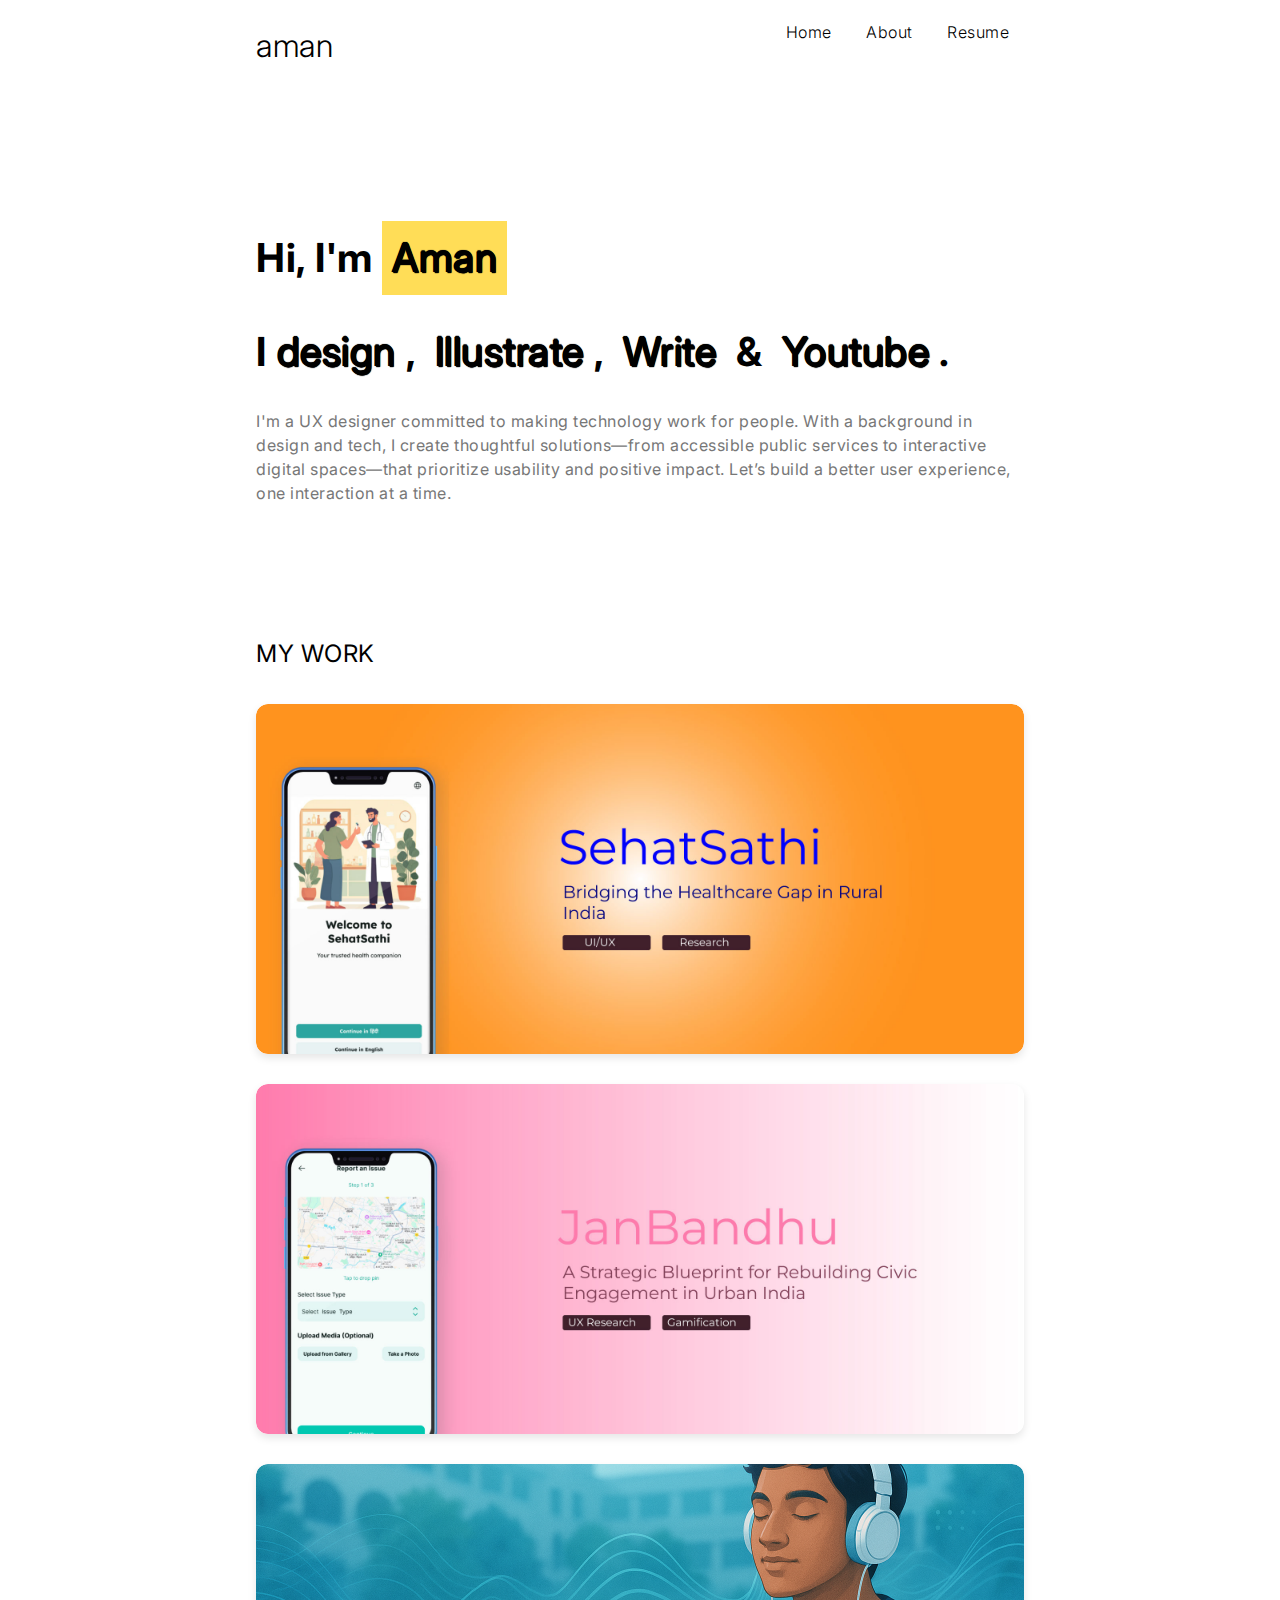
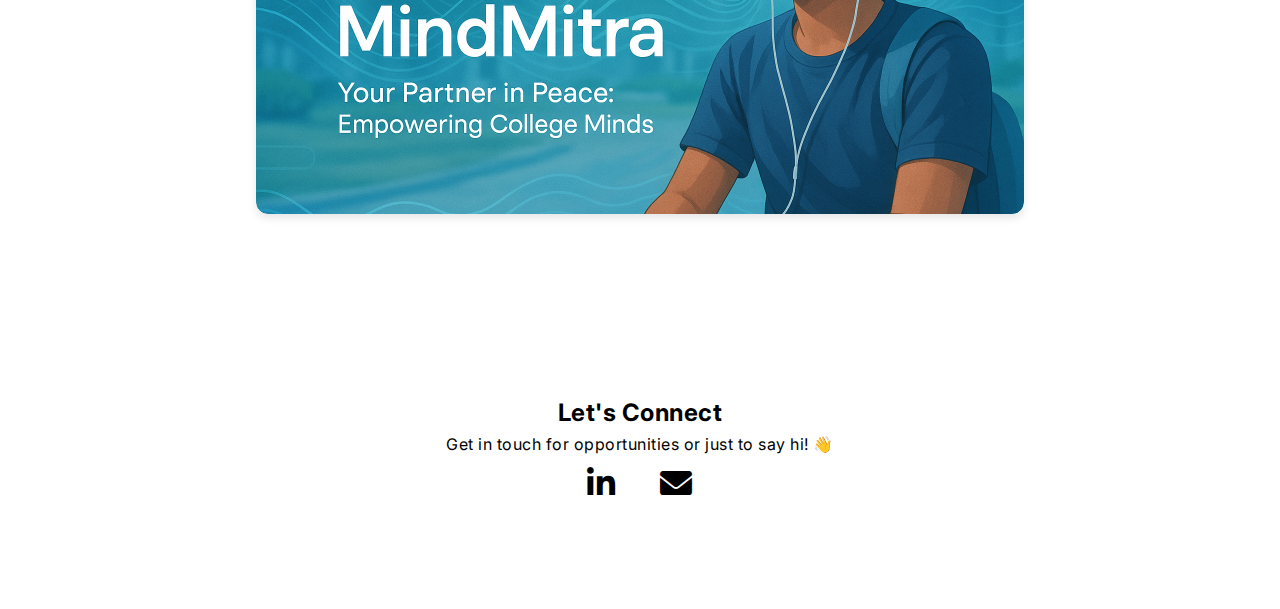
<file: index.html>
<!DOCTYPE html>
<html lang="en">

<head>
    <meta charset="UTF-8">
    <meta name="viewport" content="width=device-width, initial-scale=1.0">
    <link rel="icon" href="/Assets/favicon.ico" type="image/x-icon">
    <title>Aman's Portfolio</title>
    <link rel="stylesheet" href="style.css">
    <!-- Add Font Awesome CDN link for hamburger icon -->
    <link rel="stylesheet" href="https://cdnjs.cloudflare.com/ajax/libs/font-awesome/6.0.0-beta3/css/all.min.css">
    <link rel="preconnect" href="https://fonts.googleapis.com">
    <link rel="preconnect" href="https://fonts.gstatic.com" crossorigin>
    <link href="https://fonts.googleapis.com/css2?family=Atma:wght@300;400;500;600;700&family=Doto:wght@100..900&family=Vibur&display=swap" rel="stylesheet">
    <link href="https://fonts.googleapis.com/css2?family=Inter:wght@400;600&display=swap" rel="stylesheet">

</head>

<body>
    <!-- Header Section -->
    <header>
        <div class="logo">
           <a href="index.html"> <h1>aman</h1></a>
        </div>

        <!-- Hamburger icon for mobile view -->
        <div class="hamburger" onclick="toggleMenu()">
            <i class="fas fa-bars"></i>
        </div>

        <nav class="nav-links">
            <a href="index.html">Home</a>
            <a href="/AboutMe/about.html">About</a>
            <a href="https://drive.google.com/file/d/1NQNXFp4w6FxVyz_i6EKPw1qKhuCF65jC/view?usp=sharing">Resume</a>
        </nav>
    </header>

    <!-- Intro Section -->
    <section class="intro">
        <h1>
            Hi, I'm <a href="/AboutMe/about.html" class="highlight-aman">Aman</a>
        </h1>
        <h2>
            I<a href="#work" class="highlight-keyword">design</a>, <a href="/AboutMe/Illustration Display/illustration.html" class="highlight-keyword">Illustrate</a>, <a
                href="https://medium.com/@amankrsharma64" class="highlight-keyword" target="_blank" rel="noopener noreferrer">Write</a> & <a href="https://www.youtube.com/@frustrated_engineer64" class="highlight-keyword" target="_blank" rel="noopener noreferrer">Youtube</a>.
        </h2>
        <p class="about-text">I'm a UX designer committed to making technology work for people. With a background in design and tech, I create thoughtful solutions—from accessible public services to interactive digital spaces—that prioritize usability and positive impact. Let’s build a better user experience, one interaction at a time.
        </p>
    </section>

   <!-- Work Section -->
<section id="work" class="work">
  <h2>MY WORK</h2>
  <div class="projects">
    <a href="Projects/Sehatsathi/project1.1.html">
      
      <div class="project-box">
        <img src="Assets/Poster1.jpg" alt="Project 1">
      </div>
    </a>
    <a href="Projects/JanBandhu/project1.2.html">
      <div class="project-box">
        <img src="Assets/Poster.jpg" alt="Project 2">
      </div>
    </a>
    <a href="Projects/MindMitra/project3.html">
      <div class="project-box">
        <img src="Assets/MindMitra_Banner.png" alt="Project 3">
      </div>
    </a>
  </div>
</section>


    <!-- Connect Section -->
    <section class="connect">
        <h2>Let's Connect</h2>
        <p>Get in touch for opportunities or just to say hi! 👋</p>
        <div class="social-icons">
            <a href="https://www.linkedin.com/in/amankumar64" target="_blank"><i class="fab fa-linkedin-in"></i></a>
            <a href="mailto:amankrsharma64@mail.com"><i class="fas fa-envelope"></i></a>
          <!--  <a href="https://www.instagram.com/yourprofile" target="_blank"><i class="fab fa-instagram"></i></a>  -->
        </div>
    </section>

    <script src="script.js"></script>
</body>

</html>
</file>
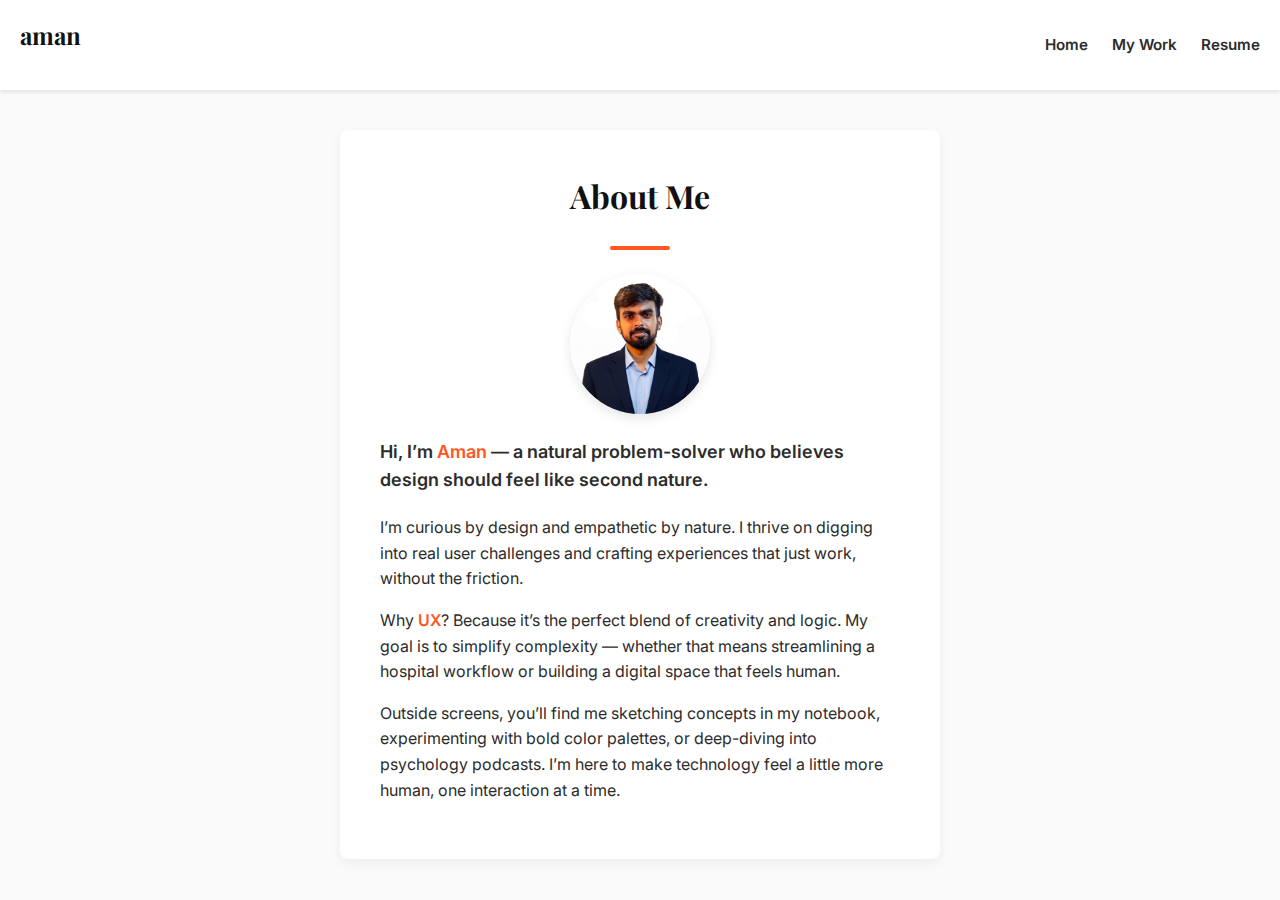
<file: AboutMe/about.html>
<!DOCTYPE html>
<html lang="en">
<head>
  <meta charset="UTF-8" />
  <meta name="viewport" content="width=device-width, initial-scale=1.0" />
  <title>About • Aman</title>
  <link rel="icon" href="/Assets/favicon.ico" type="image/x-icon" />
  <!-- Professional Fonts -->
  <link href="https://fonts.googleapis.com/css2?family=Inter:wght@400;600&family=Playfair+Display:wght@500;700&display=swap" rel="stylesheet" />
  <style>
    /* Reset & Base */
    * { margin: 0; padding: 0; box-sizing: border-box; }
    body {
      font-family: 'Inter', sans-serif;
      background-color: #fafafa;
      color: #2c2c2c;
      line-height: 1.6;
    }
    a { color: inherit; text-decoration: none; }

    /* Sticky Navbar */
    .header {
      position: sticky;
      top: 0;
      background-color: #ffffff;
      display: flex;
      justify-content: space-between;
      align-items: center;
      padding: 16px 20px;
      box-shadow: 0 2px 4px rgba(0,0,0,0.1);
      z-index: 100;
    }
    .header .logo h1 {
      font-family: 'Playfair Display', serif;
      font-size: 1.5rem;
      color: #111;
    }
    .nav-links {
      display: flex;
      gap: 24px;
    }
    .nav-links a {
      font-weight: 600;
      font-size: 0.95rem;
      transition: color 0.2s ease;
    }
    .nav-links a:hover {
      color: #ff5722;
    }

    /* Container */
    .about-container {
      max-width: 600px;
      margin: 40px auto;
      background-color: #fff;
      padding: 40px;
      border-radius: 8px;
      box-shadow: 0 4px 12px rgba(0,0,0,0.05);
    }

    /* Photo Styles */
    .photo-container {
      display: flex;
      justify-content: center;
      margin-bottom: 24px;
    }
    .about-photo {
      width: 140px;
      height: 140px;
      border-radius: 50%;
      object-fit: cover;
      box-shadow: 0 4px 12px rgba(0,0,0,0.1);
    }

    /* Heading */
    h1 {
      font-family: 'Playfair Display', serif;
      font-size: 2rem;
      margin-bottom: 20px;
      color: #111;
      text-align: center;
    }

    /* Intro Text */
    .intro {
      font-size: 1.125rem;
      font-weight: 600;
      margin-bottom: 20px;
    }

    /* Paragraphs */
    p {
      margin-bottom: 16px;
    }

    /* Highlight */
    .highlight {
      color: #ff5722;
      font-weight: 600;
    }

    /* Accent Divider */
    .divider {
      width: 60px;
      height: 4px;
      background-color: #ff5722;
      margin: 24px auto;
      border-radius: 2px;
    }

    /* Responsive */
    @media (max-width: 480px) {
      .about-container {
        padding: 24px;
      }
      h1 { font-size: 1.75rem; }
      .intro { font-size: 1rem; }
      .about-photo {
        width: 120px;
        height: 120px;
      }
      .nav-links {
        gap: 16px;
      }
    }
  </style>
</head>
<body>
  <!-- Sticky Navbar -->
  <header class="header">
    <div class="logo">
      <a href="/"><h1>aman</h1></a>
    </div>
    <nav class="nav-links">
      <a href="/">Home</a>
      <a href="/#work">My Work</a>
      <a href="https://drive.google.com/file/d/1NQNXFp4w6FxVyz_i6EKPw1qKhuCF65jC/view?usp=sharing" target="_blank" rel="noopener noreferrer">Resume</a>
    </nav>
  </header>

  <section class="about-container">
    <h1>About Me</h1>
    <div class="divider"></div>
    <div class="photo-container">
      <img src="/AboutMe/Portfolio_profile.jpg" alt="Aman Kumar" class="about-photo" />
    </div>
    <p class="intro">Hi, I’m <span class="highlight">Aman</span> — a natural problem-solver who believes design should feel like second nature.</p>
    <p>I’m curious by design and empathetic by nature. I thrive on digging into real user challenges and crafting experiences that just work, without the friction.</p>
    <p>Why <span class="highlight">UX</span>? Because it’s the perfect blend of creativity and logic. My goal is to simplify complexity — whether that means streamlining a hospital workflow or building a digital space that feels human.</p>
    <p>Outside screens, you’ll find me sketching concepts in my notebook, experimenting with bold color palettes, or deep-diving into psychology podcasts. I’m here to make technology feel a little more human, one interaction at a time.</p>
  </section>
</body>
</html>
</file>
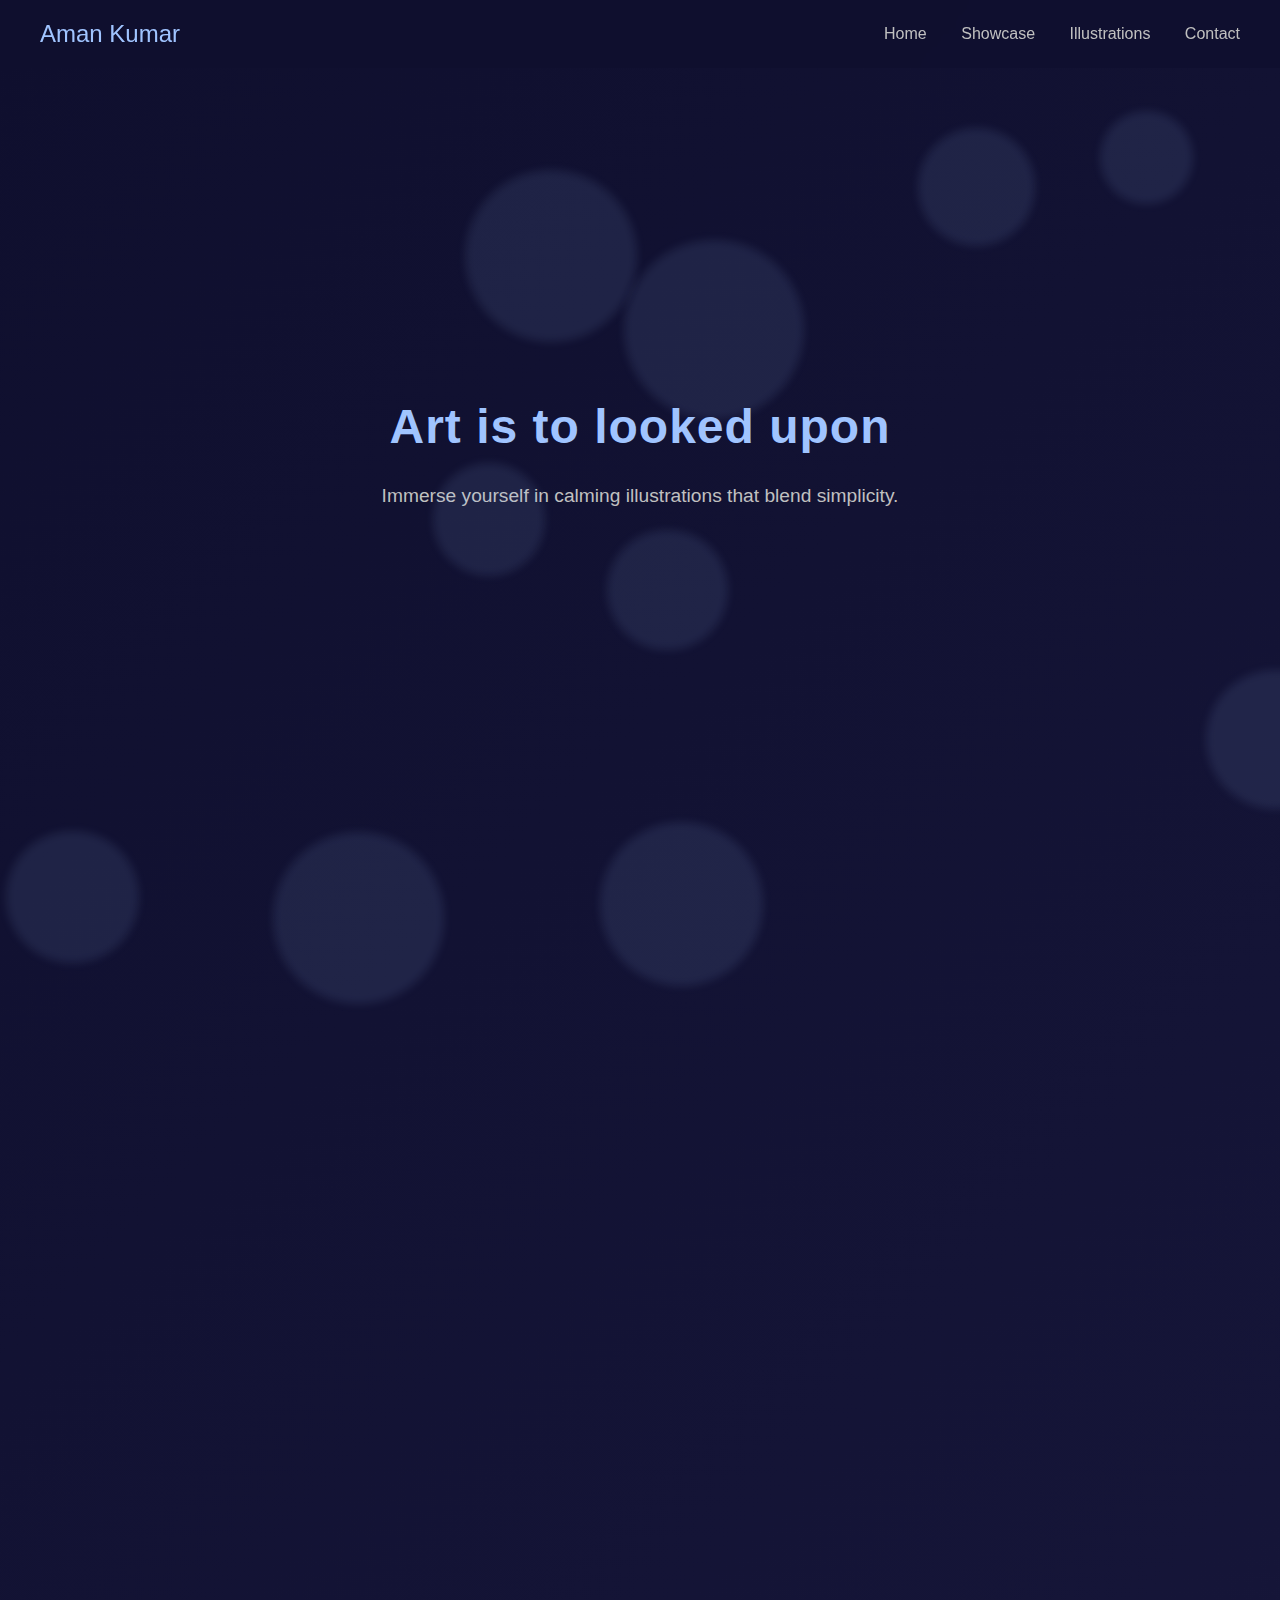
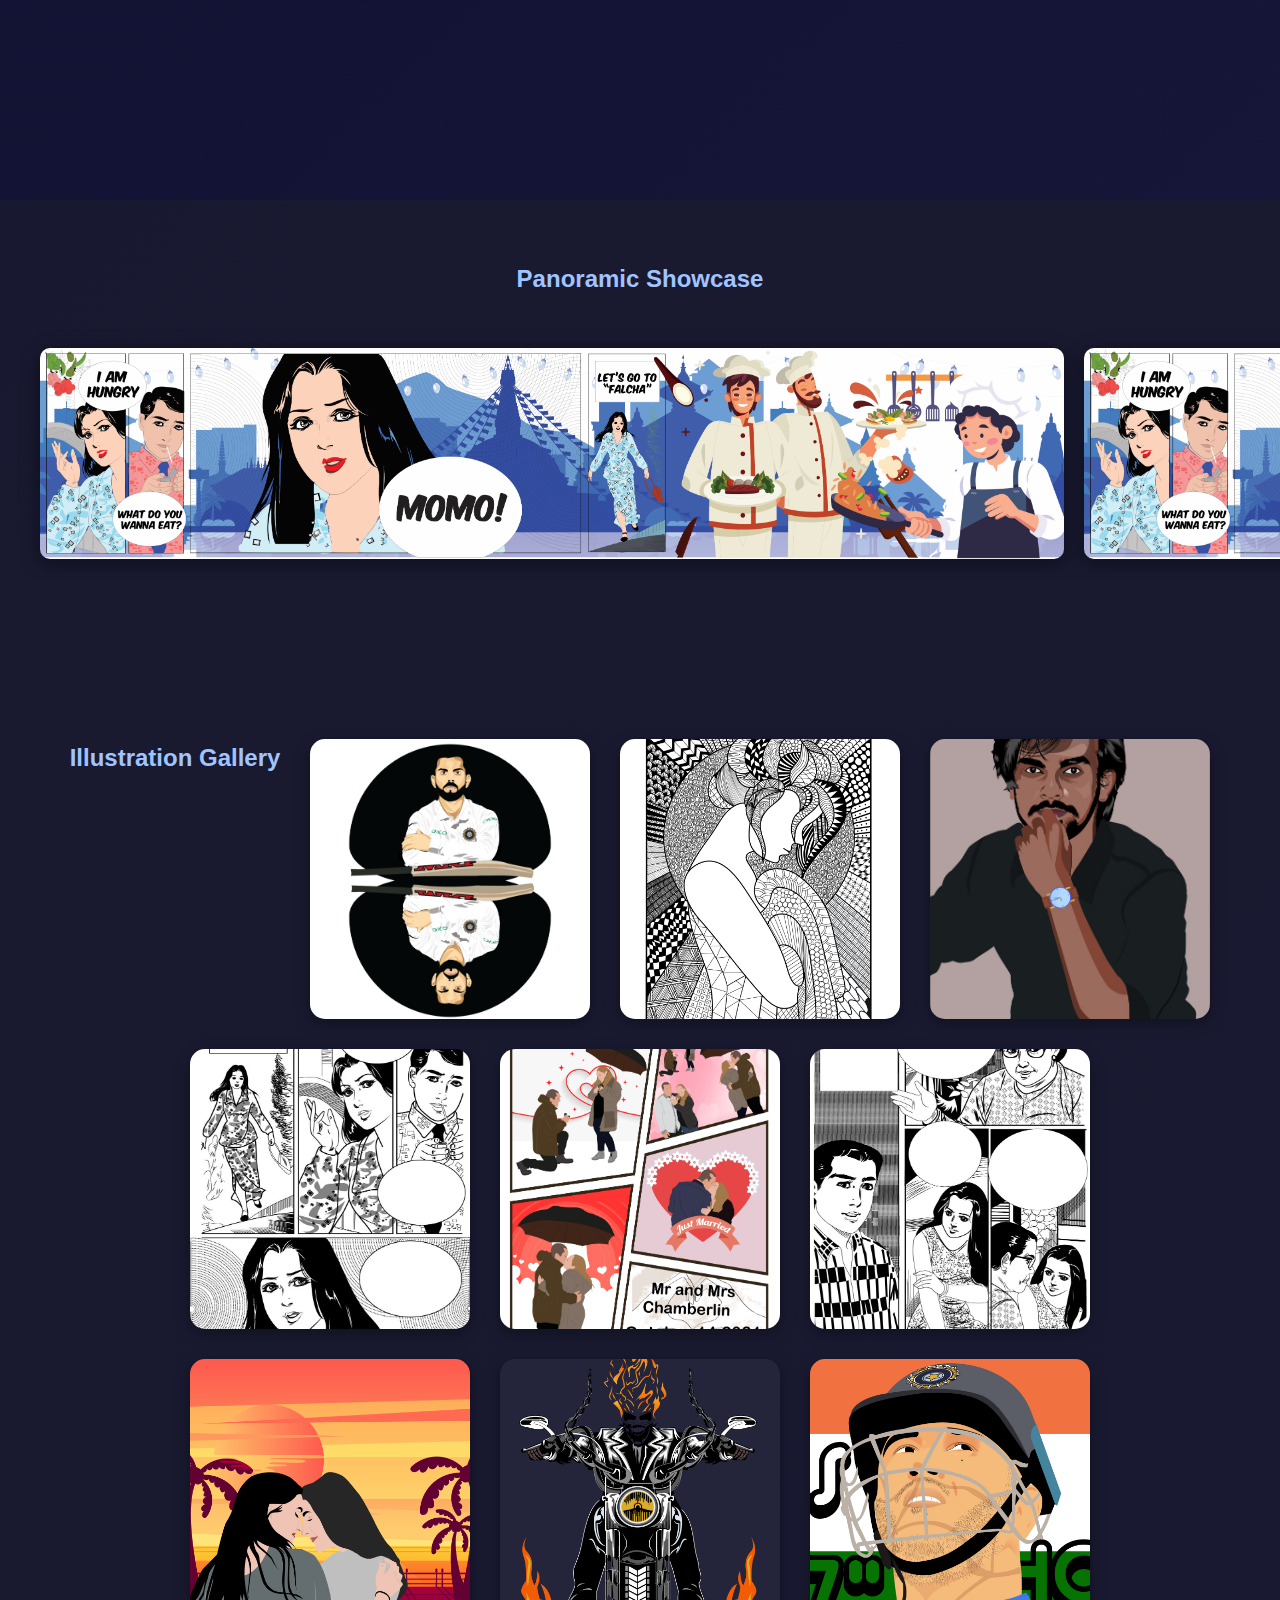
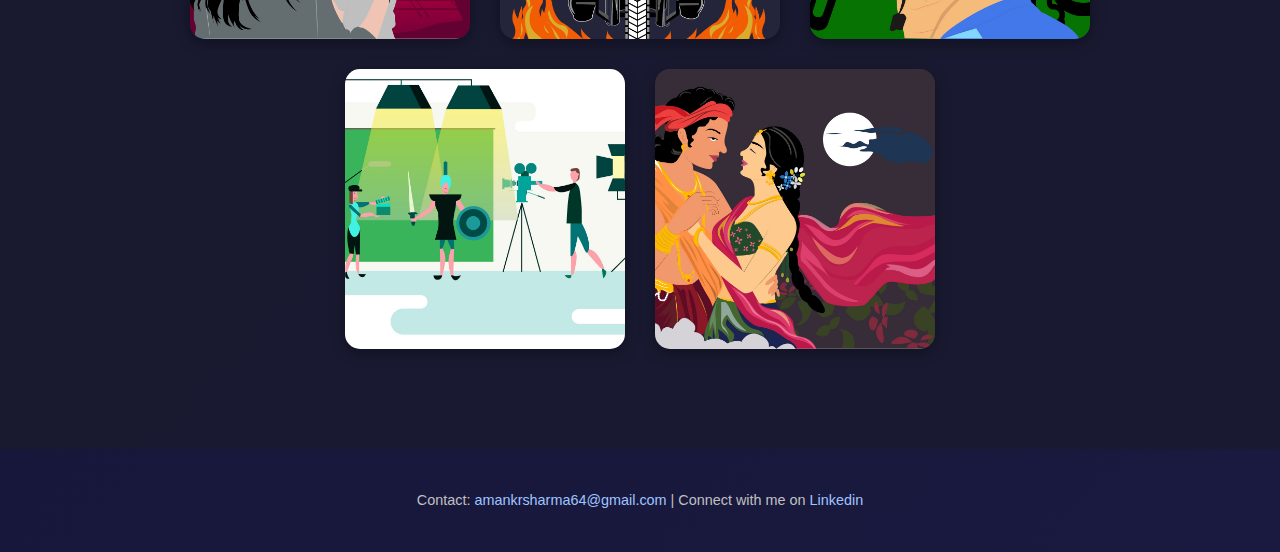
<file: AboutMe/Illustration Display/illustration.html>
<!DOCTYPE html>
<html lang="en">
<head>
  <meta charset="UTF-8" />
  <meta http-equiv="X-UA-Compatible" content="IE=edge" />
  <meta name="viewport" content="width=device-width, initial-scale=1.0" />
  <title>Aman's Calming Portfolio</title>
  <style>
    /* Global Reset */
    * {
      margin: 0;
      padding: 0;
      box-sizing: border-box;
      font-family: 'Helvetica Neue', Arial, sans-serif;
    }
    body {
      background: linear-gradient(135deg, #0f0f2e, #1a1a40);
      color: #e8e8e8;
      overflow-x: hidden;
      line-height: 1.6;
    }
    a {
      text-decoration: none;
      color: inherit;
    }
    /* Scrollbar Reset for Horizontal Scroll Sections */
    ::-webkit-scrollbar {
      height: 8px;
    }
    ::-webkit-scrollbar-thumb {
      background: rgba(160, 196, 255, 0.3);
      border-radius: 4px;
    }
    /* Header */
    header {
      position: fixed;
      top: 0;
      width: 100%;
      padding: 15px 40px;
      display: flex;
      justify-content: space-between;
      align-items: center;
      background: rgba(15, 15, 46, 0.8);
      backdrop-filter: blur(10px);
      z-index: 100;
    }
    header .logo {
      font-size: 1.5rem;
      font-weight: 500;
      color: #a0c4ff;
    }
    header nav a {
      margin-left: 30px;
      font-size: 1rem;
      color: #c0c0c0;
      transition: color 0.3s;
    }
    header nav a:hover {
      color: #a0c4ff;
    }
    @media (max-width: 768px) {
      header { padding: 10px 20px; }
      header .logo { font-size: 1.2rem; }
      header nav a { margin-left: 20px; font-size: 0.9rem; }
    }
    /* Hero Section */
    #hero {
      height: 100vh;
      display: flex;
      flex-direction: column;
      justify-content: center;
      align-items: center;
      text-align: center;
      padding: 0 20px;
      position: relative;
    }
    #hero h1 {
      font-size: 3rem;
      color: #a0c4ff;
      letter-spacing: 1px;
    }
    #hero p {
      margin-top: 15px;
      font-size: 1.2rem;
      color: #c0c0c0;
      max-width: 600px;
    }
    /* Subtle Floating Orbs */
    .orb {
      position: absolute;
      border-radius: 50%;
      background: rgba(160, 196, 255, 0.1);
      animation: floatOrb 20s linear infinite;
      filter: blur(4px);
      pointer-events: none;
    }
    @keyframes floatOrb {
      0% { transform: translateY(0) translateX(0) scale(1); }
      25% { transform: translateY(-20px) translateX(10px) scale(1.1); }
      50% { transform: translateY(0) translateX(20px) scale(1); }
      75% { transform: translateY(20px) translateX(10px) scale(0.9); }
      100% { transform: translateY(0) translateX(0) scale(1); }
    }
    /* Panoramic Showcase Section */
    #panorama {
      position: relative;
      margin-top: 100vh; /* Start after hero */
      padding: 60px 0;
      background: rgba(26, 26, 48, 0.9);
    }
    .panorama-wrapper {
      display: flex;
      overflow-x: auto;
      scroll-snap-type: x mandatory;
      gap: 20px;
      padding: 20px 40px;
    }
    .panorama-item {
      flex: none;
      scroll-snap-align: center;
      width: 80vw;
      border-radius: 10px;
      background: rgba(255, 255, 255, 0.05);
      box-shadow: 0 4px 20px rgba(0, 0, 0, 0.4);
      position: relative;
    }
    .panorama-item img {
      display: block;
      width: 100%;
      height: auto;
      border-radius: 10px;
    }
    .panorama-caption {
      position: absolute;
      bottom: 10px;
      left: 20px;
      background: rgba(15, 15, 46, 0.8);
      color: #e8e8e8;
      padding: 8px 12px;
      border-radius: 4px;
      font-size: 1rem;
      opacity: 0.9;
    }
    @media (max-width: 768px) {
      .panorama-item { width: 100vw; }
      .panorama-wrapper { padding: 20px; gap: 10px; }
      .panorama-caption { font-size: 0.9rem; left: 10px; bottom: 8px; }
    }
    /* Gallery Section */
    #gallery {
      padding: 100px 40px;
      display: flex;
      flex-wrap: wrap;
      justify-content: center;
      gap: 30px;
      background: rgba(26, 26, 48, 0.9);
    }
    .card {
      position: relative;
      width: 280px;
      border-radius: 15px;
      overflow: hidden;
      background: rgba(255, 255, 255, 0.05);
      box-shadow: 0 4px 15px rgba(0, 0, 0, 0.3);
      transition: transform 0.4s ease, box-shadow 0.4s ease;
    }
    .card img {
      width: 100%;
      height: 280px;
      object-fit: cover;
      transition: opacity 0.5s;
      display: block;
    }
    .card .caption {
      position: absolute;
      bottom: 0;
      width: 100%;
      background: rgba(15, 15, 46, 0.8);
      color: #e8e8e8;
      font-weight: 400;
      padding: 12px;
      text-align: center;
      font-size: 1rem;
      opacity: 0;
      transition: opacity 0.4s;
    }
    .card:hover {
      transform: translateY(-10px);
      box-shadow: 0 8px 25px rgba(0, 0, 0, 0.4);
    }
    .card:hover .caption {
      opacity: 1;
    }
    @media (max-width: 768px) {
      #gallery { padding: 60px 20px; gap: 20px; }
      .card { width: 220px; }
      .card img { height: 220px; }
    }
    /* Footer / Contact */
    footer {
      padding: 40px;
      text-align: center;
      background: transparent;
      color: #c0c0c0;
      font-size: 0.9rem;
    }
    footer a {
      color: #a0c4ff;
      transition: color 0.3s;
    }
    footer a:hover {
      color: #c0c0c0;
    }
  </style>
</head>
<body>
  <header>
    <div class="logo">Aman Kumar</div>
    <nav>
      <a href="/index.html">Home</a>
      <a href="#panorama">Showcase</a>
      <a href="#gallery">Illustrations</a>
      <a href="#contact">Contact</a>
    </nav>
  </header>

  <section id="hero">
    <h1>Art is to looked upon</h1>
    <p>Immerse yourself in calming illustrations that blend simplicity.</p>
    <!-- Subtle floating orbs -->
    <script>
      const orbCount = 10;
      for (let i = 0; i < orbCount; i++) {
        const orb = document.createElement('div');
        orb.classList.add('orb');
        const size = Math.random() * 100 + 80;
        orb.style.width = size + 'px';
        orb.style.height = size + 'px';
        orb.style.top = Math.random() * 100 + '%';
        orb.style.left = Math.random() * 100 + '%';
        orb.style.animationDelay = Math.random() * 20 + 's';
        document.body.appendChild(orb);
      }
    </script>
  </section>

  <section id="panorama">
    <h2 style="text-align: center; margin-bottom: 30px; color: #a0c4ff;">Panoramic Showcase</h2>
    <div class="panorama-wrapper">
      <!-- Example panoramic illustration; replace src with actual image paths -->
      <div class="panorama-item">
        <img src="images/WallArt.jpg" alt="Hunger Comic Panorama" />
       <!-- <div class="panorama-caption">"Momo Quest" Illustration</div>-->
      </div>
      <div class="panorama-item">
        <img src="images/WallArt.jpg" alt="Hunger Comic Panorama" />
       <!-- <div class="panorama-caption">"Momo Quest" Illustration</div>-->
      </div>
      <!-- Add more panorama-item blocks for additional wide illustrations -->
      
  </section>

  <section id="gallery">
    <h2 style="text-align: center; margin-bottom: 30px; color: #a0c4ff;">Illustration Gallery</h2>
    <!-- Replace src with your actual illustration paths -->
    <div class="card">
      <img src="images/viratkohli.jpg" alt="Illustration 1" />
      <!--<div class="caption">Illustration Title 1</div>-->
    </div>
    <div class="card">
      <img src="images/blindgirl.jpg" alt="Illustration 2" />
      
    </div>
    <div class="card">
      <img src="images/final-potrait.jpg" alt="Illustration 3" />
      
    </div>
    <div class="card">
      <img src="images/77.jpg" alt="Illustration 4" />
      
    </div>
    <div class="card">
      <img src="images/5_6114151752792015520.jpg" alt="Illustration 4" />
      
    </div>
    <div class="card">
      <img src="images/6.jpg" alt="Illustration 4" />
      
    </div>
    <div class="card">
      <img src="images/final-12.jpg" alt="Illustration 4" />
      
    </div>
    <div class="card">
      <img src="images/newww-one.png" alt="Illustration 4" />
      
    </div>
    <div class="card">
      <img src="images/msd.jpg" alt="Illustration 4" />
      
    </div>
    <div class="card">
      <img src="images/shooting-scene1.jpg" alt="Illustration 4" />
      
    </div>
    <div class="card">
      <img src="images/final-kam.jpg" alt="Illustration 4" />
      
    </div>
    <!-- Add more .card elements as needed -->
  </section>

  <footer id="contact">
    <p>Contact: <a href="mailto:amankrsharma64@gmail.com">amankrsharma64@gmail.com</a> | Connect with me on <a href="https://www.linkedin.com/in/amankumar64">Linkedin</a></p>
  </footer>
</body>
</html>
</file>
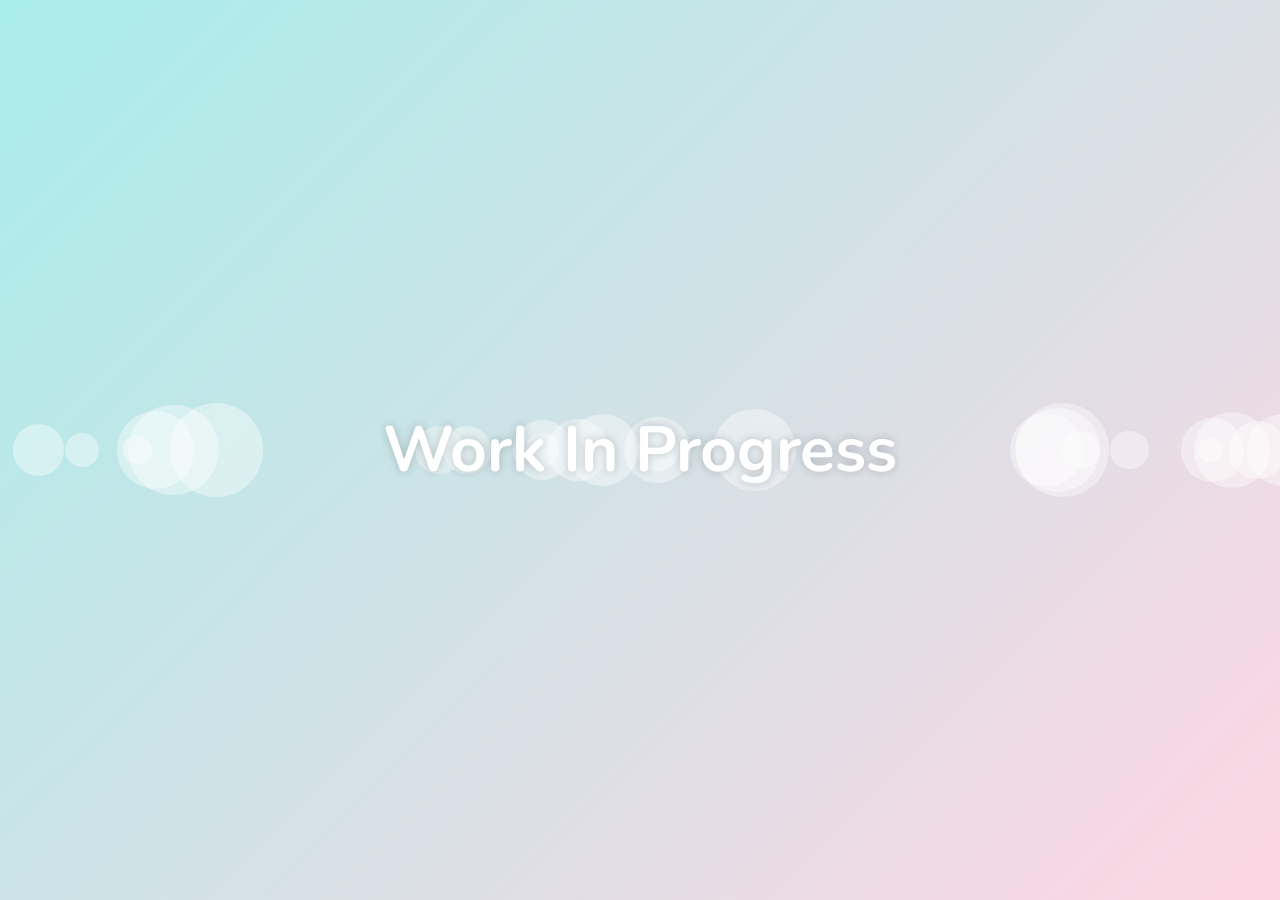
<file: AboutMe/youtube/youtube.html>
<!DOCTYPE html>
<html lang="en">
<head>
  <meta charset="UTF-8">
  <meta name="viewport" content="width=device-width, initial-scale=1.0">
  <title>Work In Progress</title>
  <style>
    @import url('https://fonts.googleapis.com/css2?family=Nunito:wght@400;700&display=swap');
    * {
      margin: 0;
      padding: 0;
      box-sizing: border-box;
    }
    body, html {
      width: 100%;
      height: 100%;
      overflow: hidden;
      display: flex;
      align-items: center;
      justify-content: center;
      background: linear-gradient(135deg, #A8EDEA 0%, #FED6E3 100%);
      font-family: 'Nunito', sans-serif;
    }
    h1 {
      position: relative;
      font-size: 4rem;
      color: #ffffff;
      z-index: 2;
      text-shadow: 0 0 10px rgba(0,0,0,0.2);
      animation: pulse 2.5s ease-in-out infinite;
    }
    @keyframes pulse {
      0%, 100% { transform: scale(1); }
      50% { transform: scale(1.05); }
    }
    .bubble {
      position: absolute;
      border-radius: 50%;
      background: rgba(255, 255, 255, 0.4);
      animation: floatUp linear infinite;
    }
    @keyframes floatUp {
      0% {
        transform: translateY(100vh) scale(0);
        opacity: 0;
      }
      10% {
        opacity: 0.4;
      }
      50% {
        opacity: 0.2;
      }
      100% {
        transform: translateY(-20vh) scale(1);
        opacity: 0;
      }
    }
  </style>
</head>
<body>
  <h1>Work In Progress</h1>
  <script>
    const bubbleCount = 25;
    for (let i = 0; i < bubbleCount; i++) {
      const bubble = document.createElement('div');
      bubble.classList.add('bubble');
      const size = Math.random() * 80 + 20; // 20px to 100px
      bubble.style.width = `${size}px`;
      bubble.style.height = `${size}px`;
      bubble.style.left = `${Math.random() * 100}%`;
      bubble.style.animationDuration = `${Math.random() * 8 + 5}s`;
      bubble.style.animationDelay = `${Math.random() * 5}s`;
      document.body.appendChild(bubble);
    }
  </script>
</body>
</html>
</file>
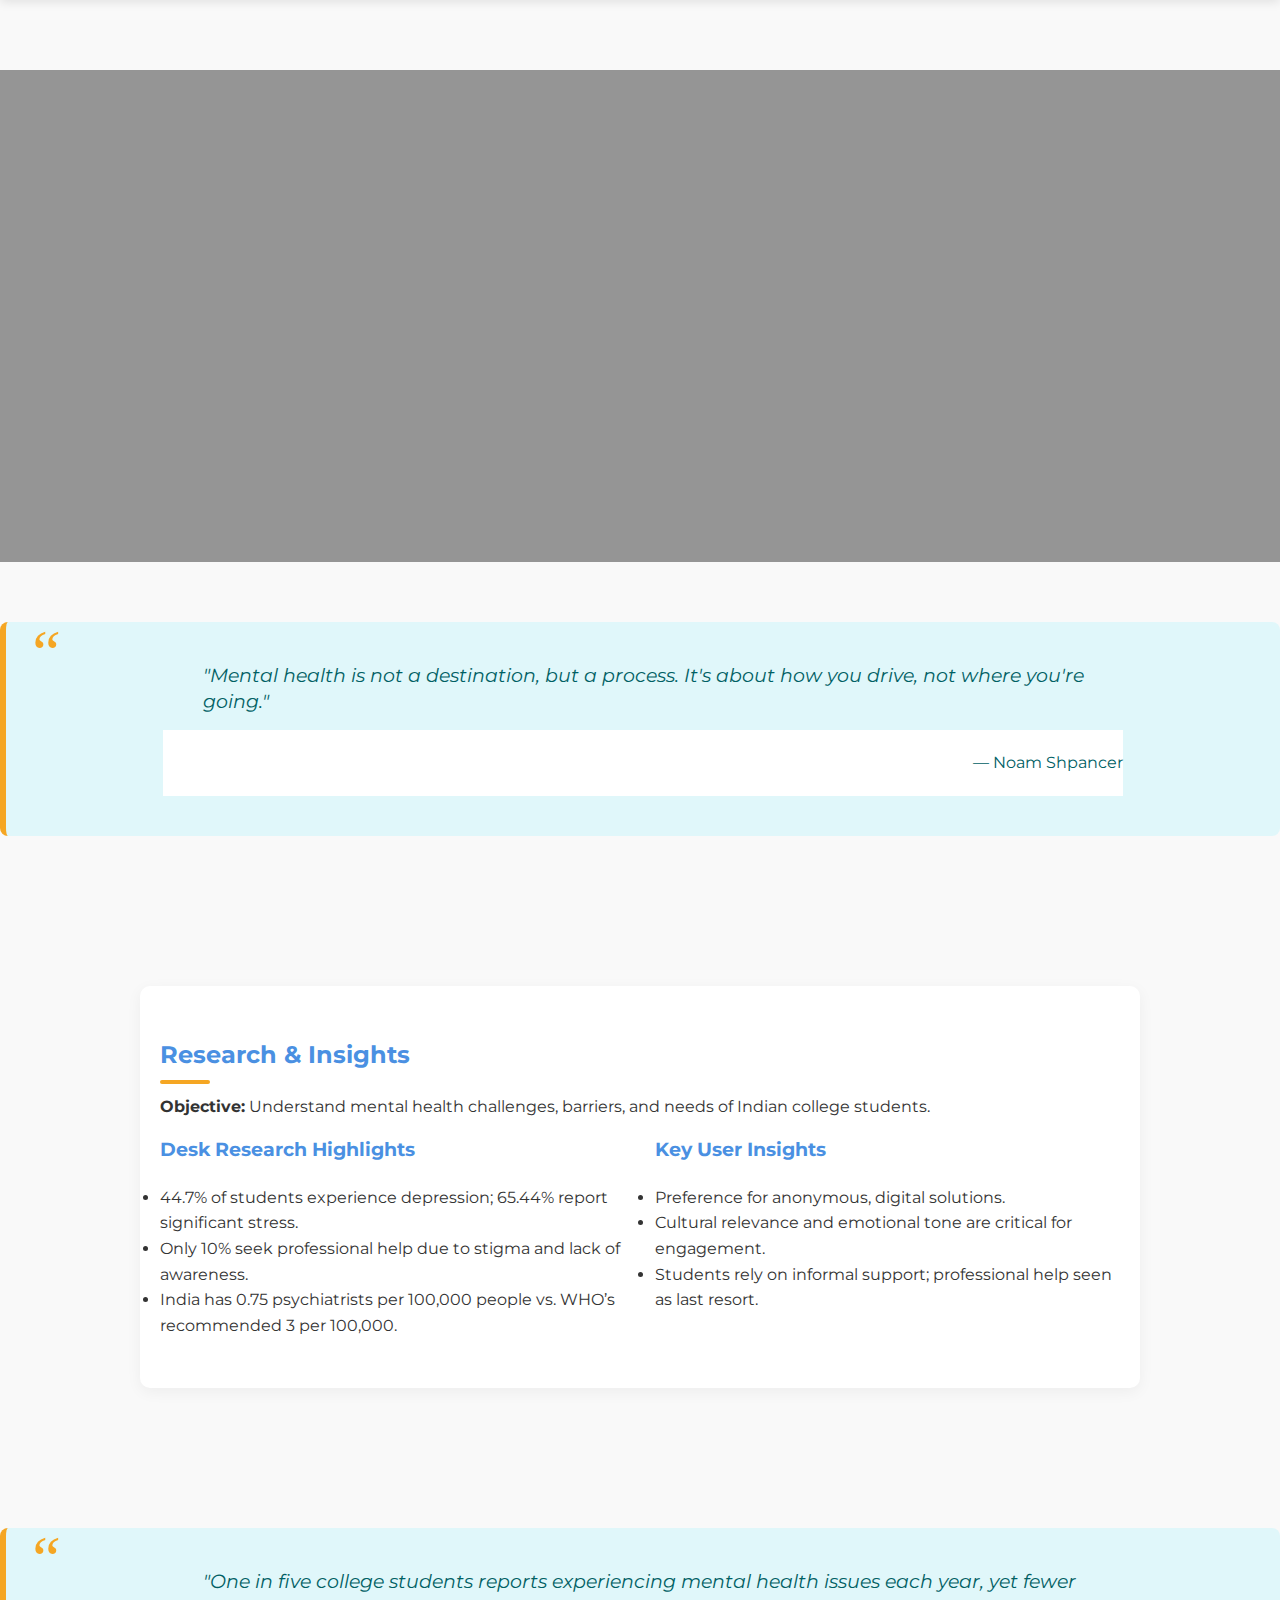
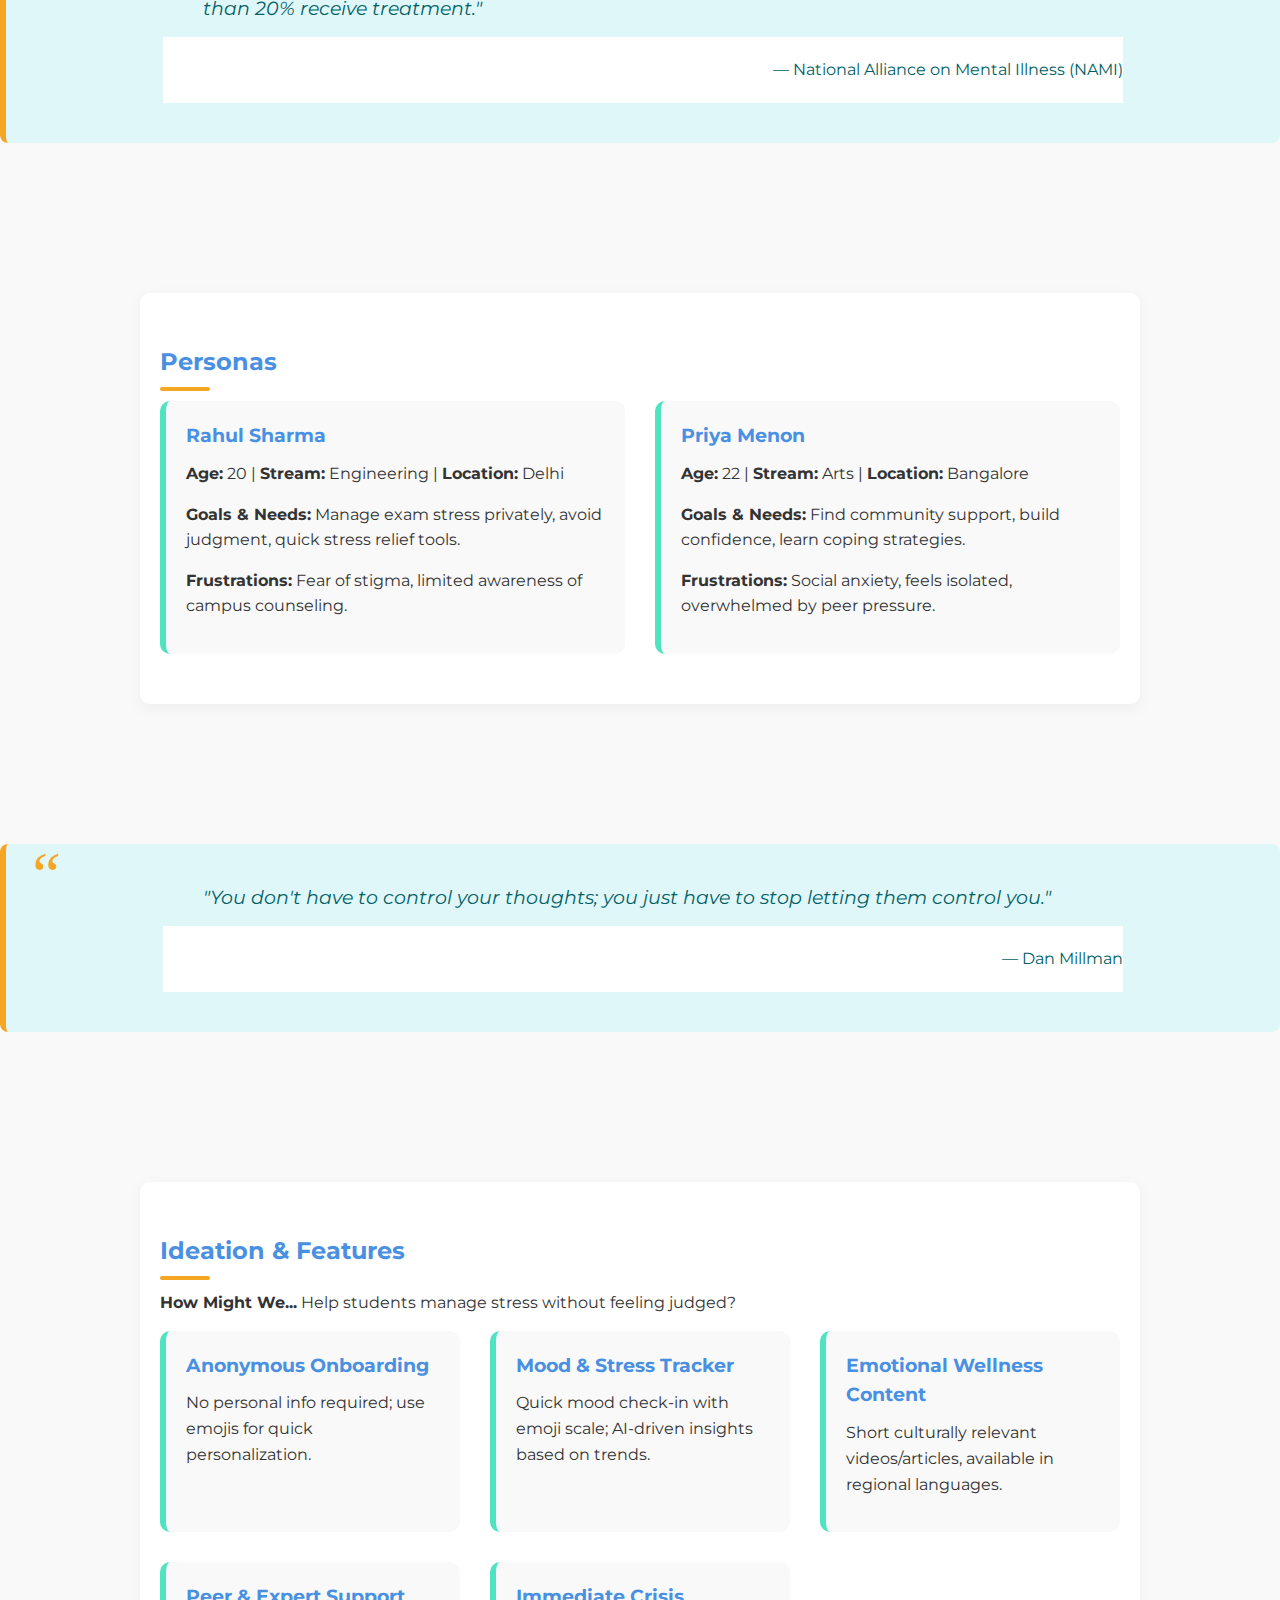
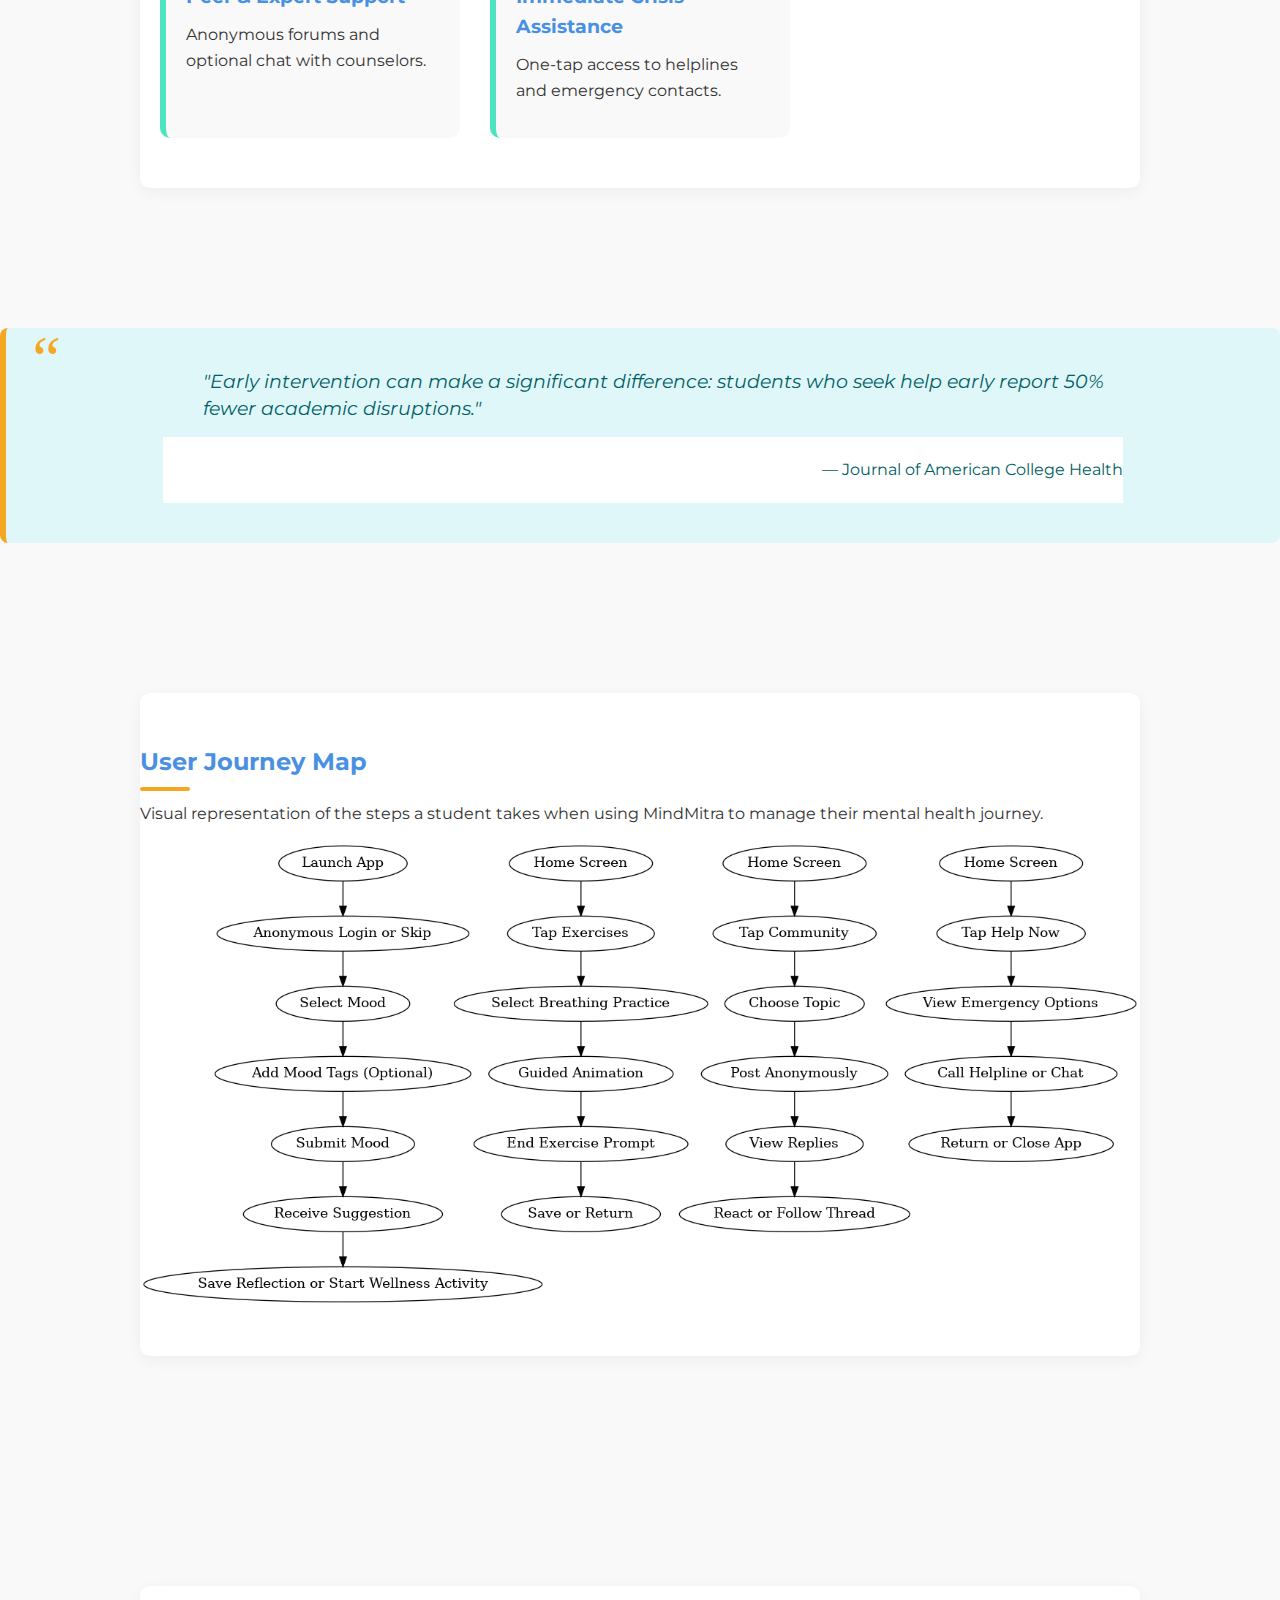
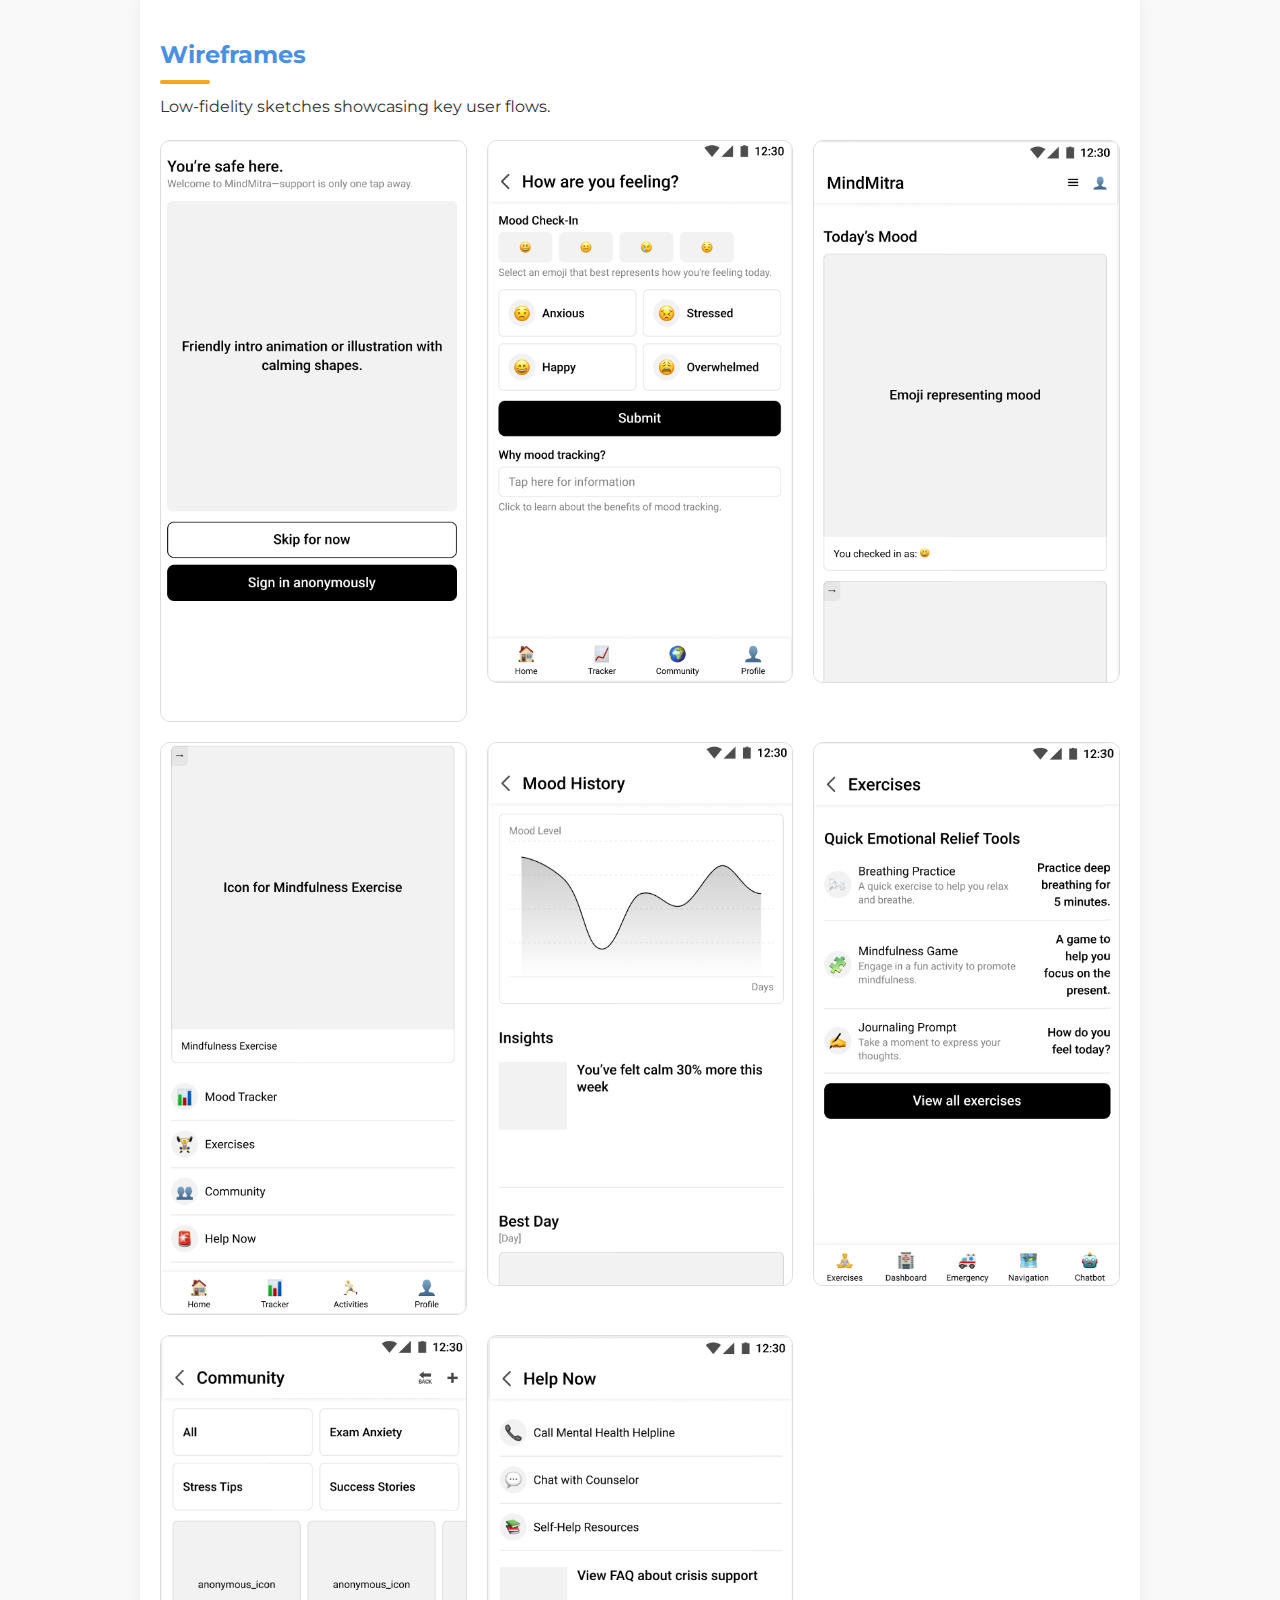
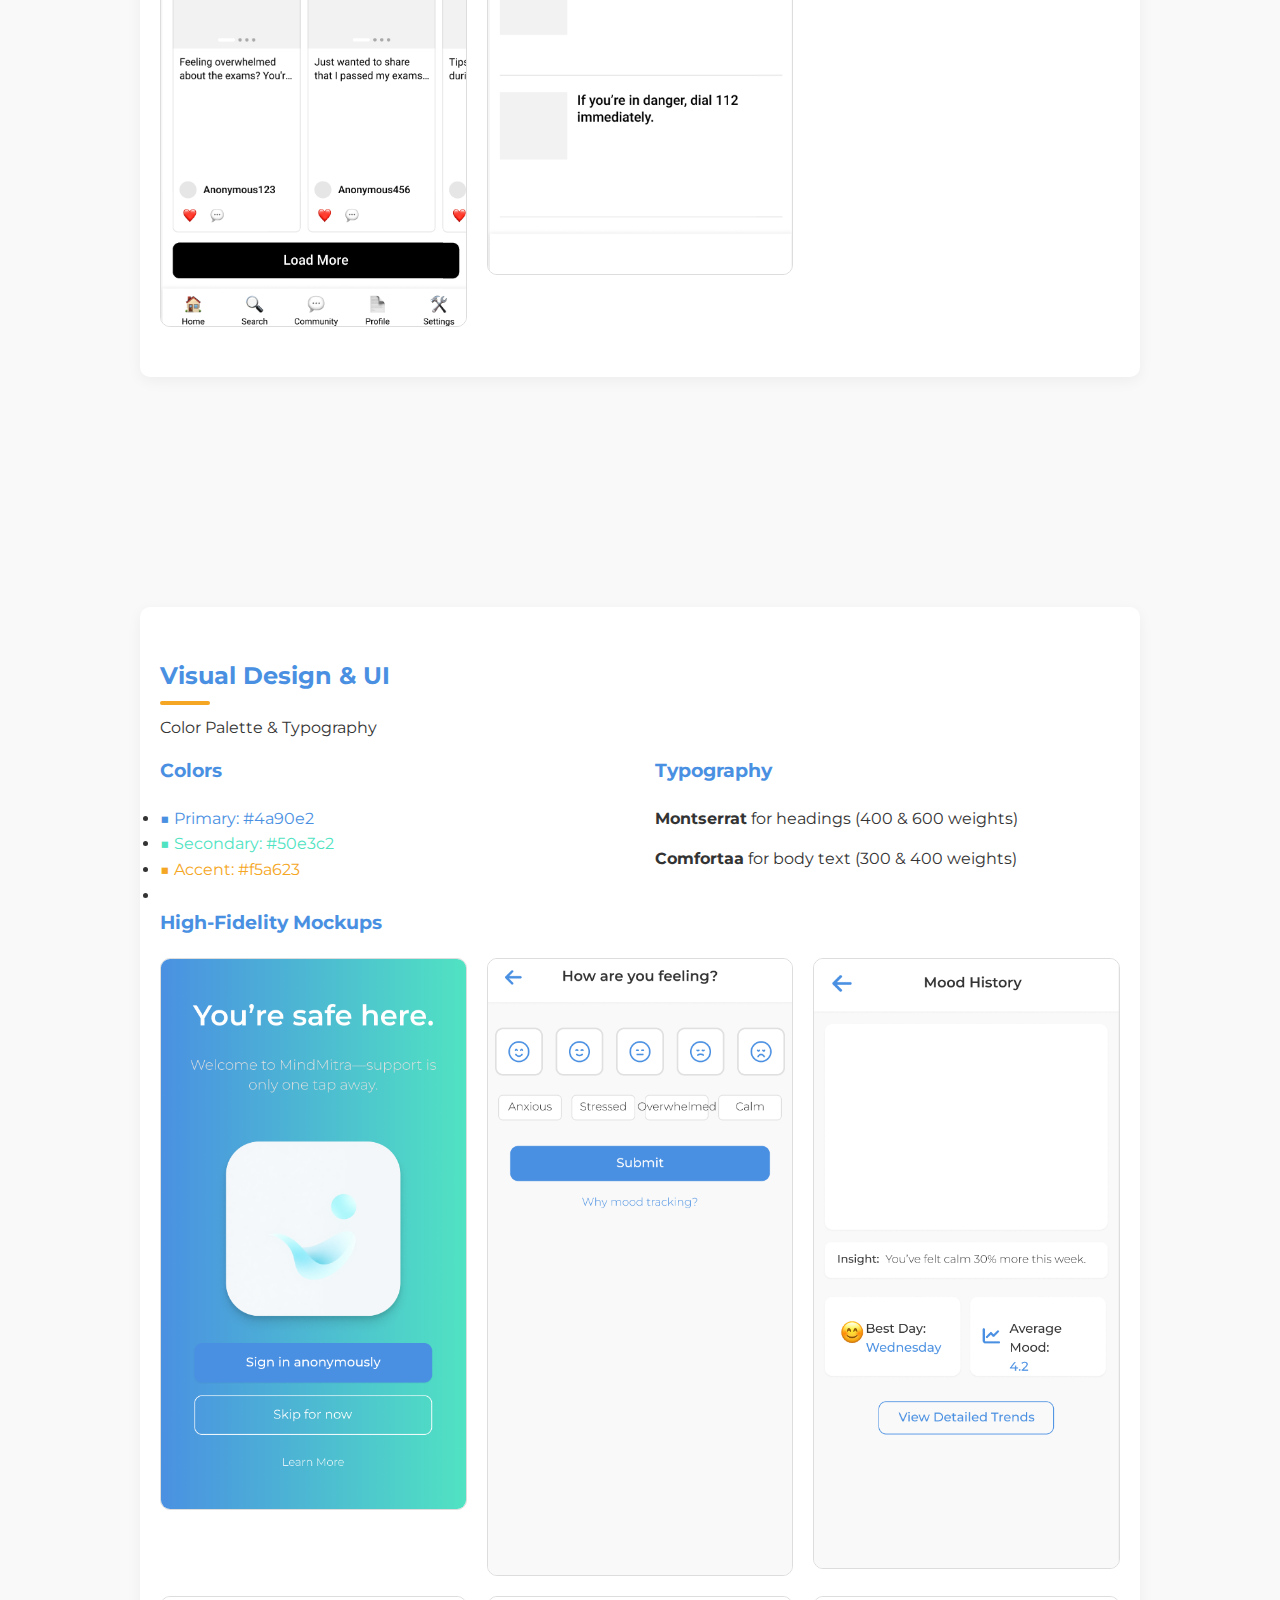
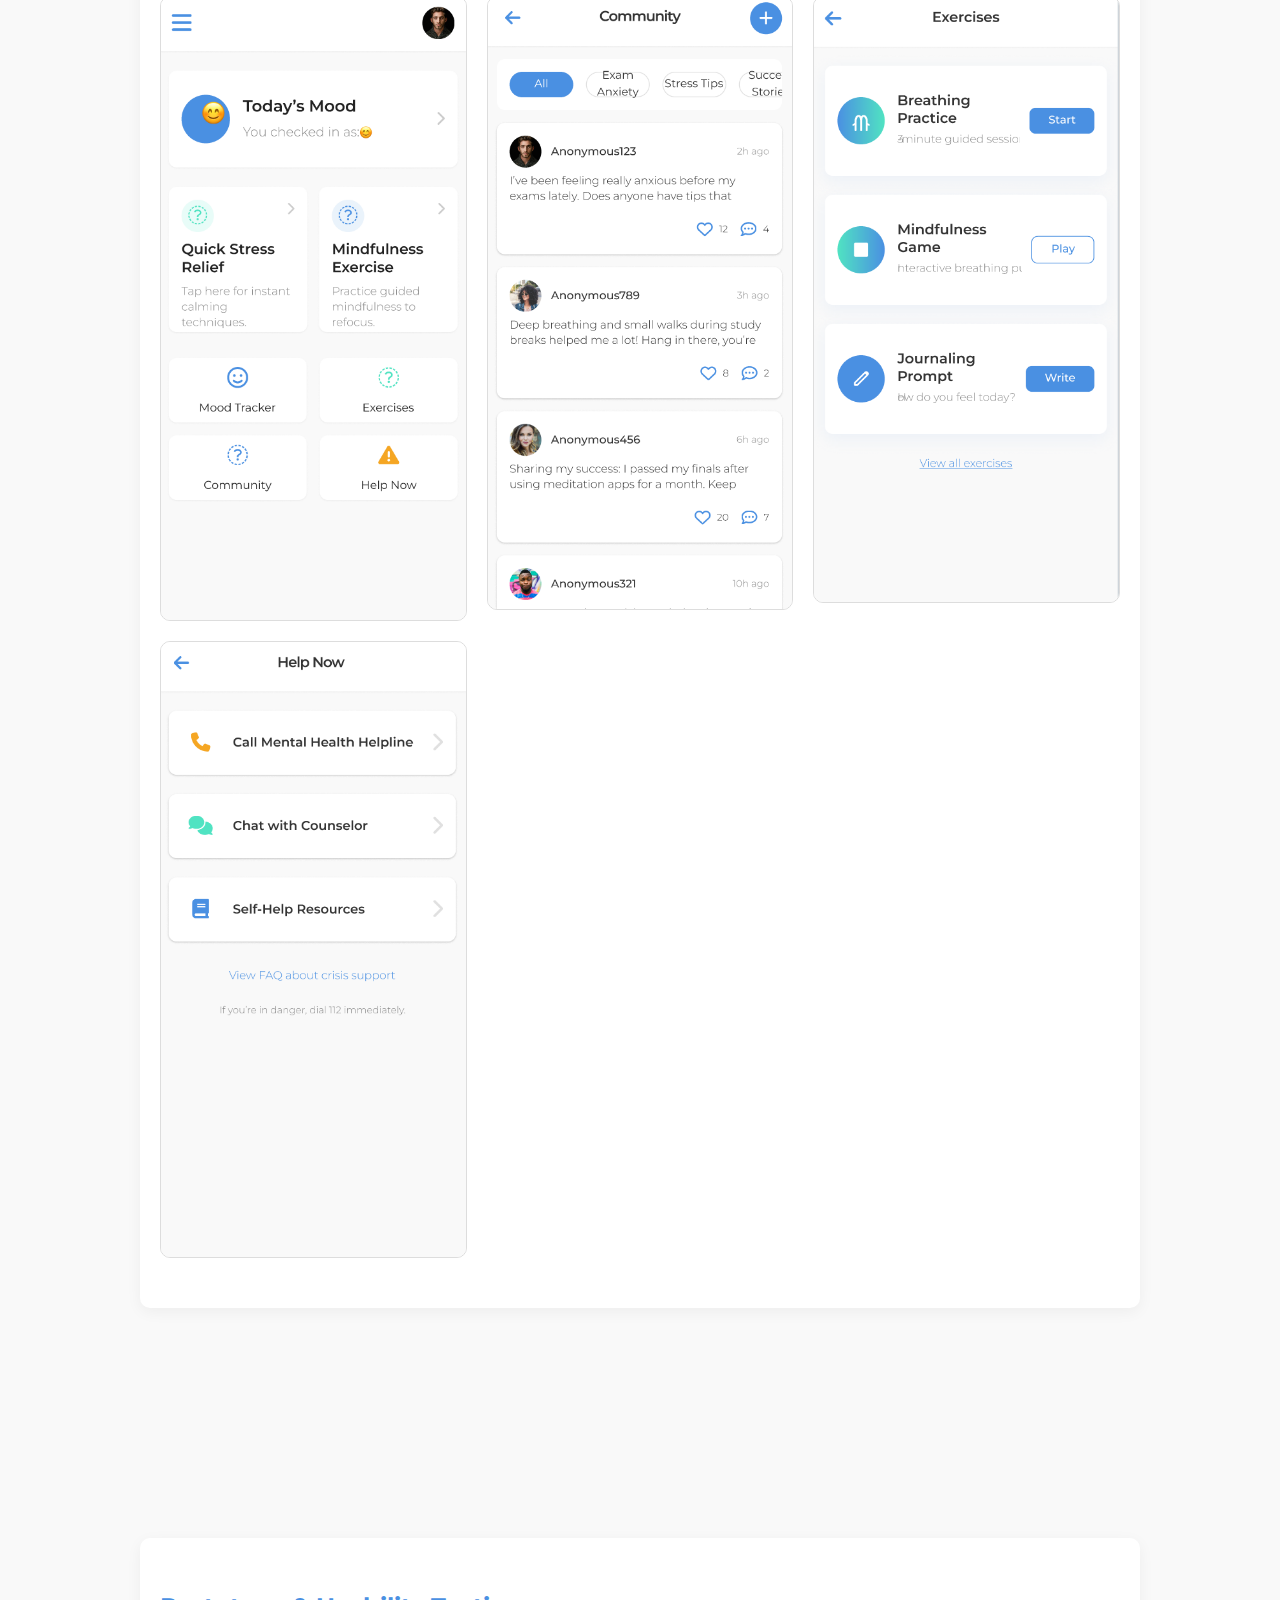
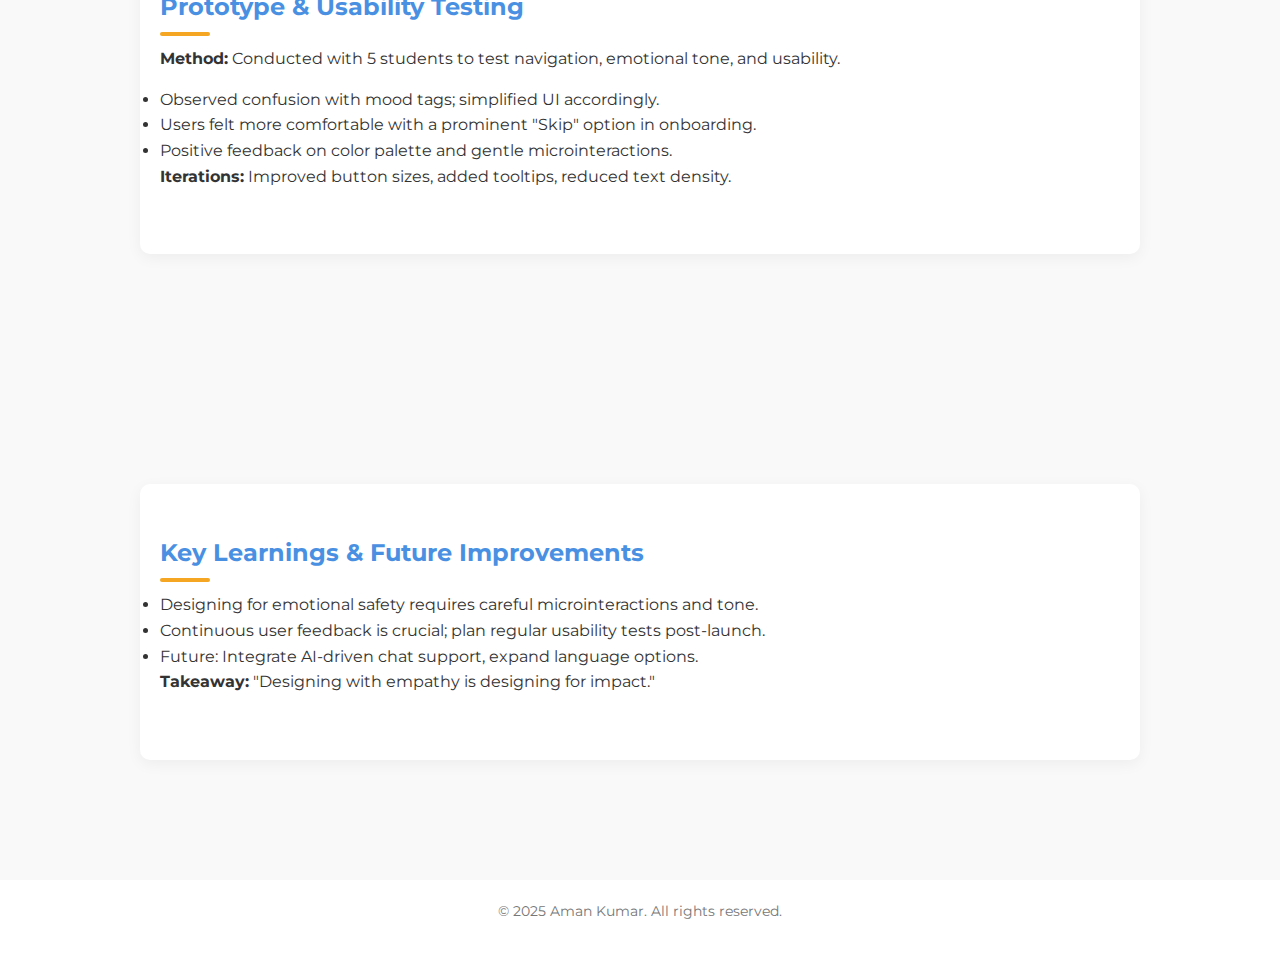
<file: Projects/MindMitra/project3.html>
<!DOCTYPE html>
<html lang="en">
<head>
  <meta charset="UTF-8" />
  <meta name="viewport" content="width=device-width, initial-scale=1.0" />
  <title>MindMitra UX Case Study</title>
  <link rel="stylesheet" href="project3.css">
  <link href="https://fonts.googleapis.com/css2?family=Montserrat:wght@300;400;600&display=swap" rel="stylesheet">
</head>
<body>
  <!-- Header & Navigation -->
  <header>
    <div class="container">
      <nav>
        <div class="logo">MindMitra</div>
        <ul>
          <li><a href="/index.html">Home</a></li>
          <li><a href="#research">Research</a></li>
          <li><a href="#personas">Personas</a></li>
          <li><a href="#ideation">Ideation</a></li>
          <li><a href="#wireframes">Wireframes</a></li>
          <li><a href="#design">Design</a></li>
          <li><a href="#testing">Testing</a></li>
          <li><a href="#learnings">Learnings</a></li>
        </ul>
      </nav>
    </div>
  </header>

  <!-- Introduction -->
  <section id="intro" class="intro reveal">
    <div class="container content">
      <h1>MindMitra</h1>
      <p>Designing an empathetic mental health support app tailored for Indian college students. Bridging the gap between need and access through research-driven, culturally relevant solutions.</p>
    </div>
  </section>

  <!-- Quote Section -->
  <section class="quote-section reveal">
    <div class="container">
      <blockquote>"Mental health is not a destination, but a process. It's about how you drive, not where you're going."</blockquote>
      <footer>— Noam Shpancer</footer>
    </div>
  </section>

  <!-- Research -->
  <section id="research" class="reveal">
    <div class="container section-content">
      <h2>Research & Insights</h2>
      <p><strong>Objective:</strong> Understand mental health challenges, barriers, and needs of Indian college students.</p>
      <div class="grid-2">
        <div>
          <h3>Desk Research Highlights</h3>
          <ul>
            <li>44.7% of students experience depression; 65.44% report significant stress.</li>
            <li>Only 10% seek professional help due to stigma and lack of awareness.</li>
            <li>India has 0.75 psychiatrists per 100,000 people vs. WHO’s recommended 3 per 100,000.</li>
          </ul>
        </div>
        <div>
          <h3>Key User Insights</h3>
          <ul>
            <li>Preference for anonymous, digital solutions.</li>
            <li>Cultural relevance and emotional tone are critical for engagement.</li>
            <li>Students rely on informal support; professional help seen as last resort.</li>
          </ul>
        </div>
      </div>
    </div>
  </section>

  <!-- Fact Section -->
  <section class="quote-section reveal">
    <div class="container">
      <blockquote>"One in five college students reports experiencing mental health issues each year, yet fewer than 20% receive treatment."</blockquote>
      <footer>— National Alliance on Mental Illness (NAMI)</footer>
    </div>
  </section>

  <!-- Personas -->
  <section id="personas" class="reveal">
    <div class="container section-content">
      <h2>Personas</h2>
      <div class="grid-2">
        <div class="persona">
          <h3>Rahul Sharma</h3>
          <p><strong>Age:</strong> 20 | <strong>Stream:</strong> Engineering | <strong>Location:</strong> Delhi</p>
          <p><strong>Goals & Needs:</strong> Manage exam stress privately, avoid judgment, quick stress relief tools.</p>
          <p><strong>Frustrations:</strong> Fear of stigma, limited awareness of campus counseling.</p>
        </div>
        <div class="persona">
          <h3>Priya Menon</h3>
          <p><strong>Age:</strong> 22 | <strong>Stream:</strong> Arts | <strong>Location:</strong> Bangalore</p>
          <p><strong>Goals & Needs:</strong> Find community support, build confidence, learn coping strategies.</p>
          <p><strong>Frustrations:</strong> Social anxiety, feels isolated, overwhelmed by peer pressure.</p>
        </div>
      </div>
    </div>
  </section>

  <!-- Quote Section -->
  <section class="quote-section reveal">
    <div class="container">
      <blockquote>"You don't have to control your thoughts; you just have to stop letting them control you."</blockquote>
      <footer>— Dan Millman</footer>
    </div>
  </section>

  <!-- Ideation -->
  <section id="ideation" class="reveal">
    <div class="container section-content">
      <h2>Ideation & Features</h2>
      <p><strong>How Might We...</strong> Help students manage stress without feeling judged?</p>
      <div class="grid-2">
        <div class="feature">
          <h3>Anonymous Onboarding</h3>
          <p>No personal info required; use emojis for quick personalization.</p>
        </div>
        <div class="feature">
          <h3>Mood & Stress Tracker</h3>
          <p>Quick mood check-in with emoji scale; AI-driven insights based on trends.</p>
        </div>
        <div class="feature">
          <h3>Emotional Wellness Content</h3>
          <p>Short culturally relevant videos/articles, available in regional languages.</p>
        </div>
        <div class="feature">
          <h3>Peer & Expert Support</h3>
          <p>Anonymous forums and optional chat with counselors.</p>
        </div>
        <div class="feature">
          <h3>Immediate Crisis Assistance</h3>
          <p>One-tap access to helplines and emergency contacts.</p>
        </div>
      </div>
    </div>
  </section>

  <!-- Fact Section -->
  <section class="quote-section reveal">
    <div class="container">
      <blockquote>"Early intervention can make a significant difference: students who seek help early report 50% fewer academic disruptions."</blockquote>
      <footer>— Journal of American College Health</footer>
    </div>
  </section>

  
<!-- User Journey Map -->
<section id="userjourney" class="reveal">
  <div class="container section-content">
    <h2>User Journey Map</h2>
    <p>Visual representation of the steps a student takes when using MindMitra to manage their mental health journey.</p>

    <!-- NOTE: No extra padding/margins around this container -->
    <div class="full-image-container">
      <img 
        src="images/mindmitra_user_flows.png" 
        alt="User Journey Map" 
        class="full-image" 
      />
    </div>
  </div>
</section>

  <!-- Wireframes -->
  <section id="wireframes" class="reveal">
    <div class="container section-content">
      <h2>Wireframes</h2>
      <p>Low-fidelity sketches showcasing key user flows.</p>
      <div class="image-grid">
        <img src="images/w1.png" alt="Wireframe 1" class="wireframe-img" />
        <img src="images/w2.png" alt="Wireframe 2" class="wireframe-img" />
        <img src="images/w3.png" alt="Wireframe 3" class="wireframe-img" />
        <img src="images/w4.png" alt="Wireframe 4" class="wireframe-img" />
        <img src="images/w5.png" alt="Wireframe 5" class="wireframe-img" />
        <img src="images/w6.png" alt="Wireframe 6" class="wireframe-img" />
        <img src="images/w7.png" alt="Wireframe 7" class="wireframe-img" />
        <img src="images/w8.png" alt="Wireframe 8" class="wireframe-img" />
      </div>
    </div>
  </section>

  <!-- Visual Design -->
  <section id="design" class="reveal">
    <div class="container section-content">
      <h2>Visual Design & UI</h2>
      <p>Color Palette & Typography</p>
      <div class="grid-2">
        <div>
          <h3>Colors</h3>
          <ul>
            <li><span style="color: var(--primary-color);">■ Primary: #4a90e2</span></li>
            <li><span style="color: var(--secondary-color);">■ Secondary: #50e3c2</span></li>
            <li><span style="color: var(--accent-color);">■ Accent: #f5a623</span></li>
            <li><span style="color: #ffffff;">■ Background: #ffffff</span></li>
          </ul>
        </div>
        <div>
          <h3>Typography</h3>
          <p><strong>Montserrat</strong> for headings (400 & 600 weights)</p>
          <p><strong>Comfortaa</strong> for body text (300 & 400 weights)</p>
        </div>
      </div>
      <h3>High-Fidelity Mockups</h3>
      <div class="image-grid">
        <img src="images/h1.png" alt="Mockup 1" class="mockup-img" />
        <img src="images/h2.png" alt="Mockup 2" class="mockup-img" />
        <img src="images/h3.png" alt="Mockup 3" class="mockup-img" />
        <img src="images/h4.png" alt="Mockup 4" class="mockup-img" />
        <img src="images/h5.png" alt="Mockup 5" class="mockup-img" />
        <img src="images/h6.png" alt="Mockup 6" class="mockup-img" />
        <img src="images/h7.png" alt="Mockup 7" class="mockup-img" />
      </div>
    </div>
  </section>

  <!-- Testing -->
  <section id="testing" class="reveal">
    <div class="container section-content">
      <h2>Prototype & Usability Testing</h2>
      <p><strong>Method:</strong> Conducted with 5 students to test navigation, emotional tone, and usability.</p>
      <ul>
        <li>Observed confusion with mood tags; simplified UI accordingly.</li>
        <li>Users felt more comfortable with a prominent "Skip" option in onboarding.</li>
        <li>Positive feedback on color palette and gentle microinteractions.</li>
      </ul>
      <p><strong>Iterations:</strong> Improved button sizes, added tooltips, reduced text density.</p>
    </div>
  </section>

  <!-- Learnings -->
  <section id="learnings" class="reveal">
    <div class="container section-content">
      <h2>Key Learnings & Future Improvements</h2>
      <ul>
        <li>Designing for emotional safety requires careful microinteractions and tone.</li>
        <li>Continuous user feedback is crucial; plan regular usability tests post-launch.</li>
        <li>Future: Integrate AI-driven chat support, expand language options.</li>
      </ul>
      <p><strong>Takeaway:</strong> "Designing with empathy is designing for impact."</p>
    </div>
  </section>

  <!-- Footer -->
  <footer>
    <div class="container">
      <p>&copy; 2025 Aman Kumar. All rights reserved.</p>
    </div>
  </footer>

  <script src="project3.js"></script>
</body>
</html>
</file>
<file: style.css>
/* General Styles */
html {
  scroll-behavior: smooth;
}


* {
    margin: 0;
    padding: 0;
    box-sizing: border-box;
}
a {
    text-decoration: none;  /* Removes underline */
    color: inherit;         /* Inherits the color of the parent element (h1) */
}


body {
    font-family: 'Inter', sans-serif;
    line-height: 1.6;
    letter-spacing: 0.5px;
    background-color: white;
}



/* Header Styles */
header {
    display: flex;
    justify-content: space-between;
    padding: 20px 20%;
    background-color: transparent;
    position: relative;
    z-index: 10;
}

header .logo h1 {
    font-size: 2rem;
    font-weight: 300;
    color: #000;
}

header .nav-links a {
    color: black;
    margin: 0 15px;
    text-decoration: none;
    font-size: 1rem;
    font-weight: 300;
    transition: color 0.3s ease;
}

header .nav-links a:hover {
    color: #ffdd57;
}

/* Intro Section Styles */
.intro {
    text-align: left;
    padding: 80px 20%;
    margin-top: 50px;
}

.intro h1, .intro h2 {
    font-size: 2.5rem;
    margin-bottom: 20px;
}

.intro h1 a, .intro h2 a {
    text-decoration: none;
    padding: 5px 10px;
    display: inline-block;
    position: relative;
    z-index: 1;
}

/* Styling for "Aman" */
.intro h1 a.highlight-aman {
    background-color: #ffdd57;
    color: #000;
    border-radius: 0;
    transition: font-family 0.3s ease, color 0.3s ease;
}

.highlight-aman, 
.highlight-keyword {
    text-shadow: 1px 1px 1px #000, 0 -1px 1px #000, 1px 1px 1px #000, -1px 0 0 #000, 1px 1px 0 #000, 1px 0 0 #000, 0 -1px 0 #000;
    font-weight: normal; /* Optionally make the text bold for more impact */
}
.intro h1 a.highlight-aman:hover {
    font-family: 'Avenirnext', sans-serif;
    color: #fff;
    background-color: transparent;
}

/* Styling for other keywords */
.intro h2 a.highlight-keyword {
    background-color: transparent;
    color: #000;
    border-radius: 0;
    transition: font-family 0.3s ease, color 0.3s ease;
}

.intro h2 a.highlight-keyword:hover {
    font-family: 'Georgia', serif;
    color: #ffdd57;
}

/* About Text Styling */
.intro .about-text {
    font-size: 1rem;
    color: #777;
    margin-top: 20px;
    line-height: 1.5;
}

/* Work Section Styles */
.work {
    text-align: left;
    padding: 50px 20%;
}

.work h2 {
    font-size: 1.5rem;
    margin-bottom: 30px;
    font-weight: 400;
}

.projects {
    display: block;
}

.project-box {
    width: 100%;
    height: 350px;
    box-shadow: 0px 4px 8px rgba(0, 0, 0, 0.1);
    transition: transform 0.3s ease;
    margin-bottom: 30px;
    overflow: hidden;
    border-radius: 12px; /* added for rounded corners */
}

.project-box img {
    width: 100%;
    height: 100%;
    object-fit: cover;
    /* optional: ensures image itself has the same rounding */
    border-radius: 12px;
}

.project-box:hover {
    transform: scale(1.05);
}


/* Connect Section Styles */
.connect {
    text-align: center;
    padding: 100px 20%;
    background-color: transparent;
    color: black;
}

.connect .social-icons a {
    margin: 0 20px;
    color: black;
    font-size: 2rem;
    text-decoration: none;
    transition: color 0.3s ease;
}

.connect .social-icons a:hover {
    color: #ffdd57;
}

/* Responsive Design */
.hamburger {
    display: none;
    font-size: 2rem;
    cursor: pointer;
}

/* Media Query for Mobile View */
@media (max-width: 768px) {
    .nav-links {
        display: none;
        flex-direction: column;
        align-items: center;
        background-color: #f4f4f4;
        position: absolute;
        top: 100%;
        width: 100%;
        left: 0;
        z-index: 9;
    }

    .hamburger {
        display: block;
    }

    .nav-links.open {
        display: flex;
    }

    header .nav-links a {
        font-size: 1.2rem;
        padding: 10px 0;
        width: 100%;
        text-align: center;
        border-top: 1px solid #ddd;
    }

    .intro h1, .intro h2 {
        font-size: 2rem;
    }

    .intro .about-text {
        font-size: 0.9rem;
    }
}
</file>
<file: Projects/MindMitra/project3.css>
:root {
  --primary-color: #4a90e2;
  --secondary-color: #50e3c2;
  --accent-color: #f5a623;
  --bg-color: #f9f9f9;
  --text-color: #333333;
  --quote-bg: #e0f7fa;
  --quote-text: #006064;
  --section-padding: 80px;
  --max-width: 1000px;
}
* {
  margin: 0;
  padding: 0;
  box-sizing: border-box;
}
body {
  font-family: 'Montserrat', sans-serif;
  color: var(--text-color);
  background-color: var(--bg-color);
  line-height: 1.6;
  overflow-x: hidden;
}
/* Header & Navigation */
header {
  background: linear-gradient(135deg, #4a90e2 0%, #50e3c2 100%);
  position: fixed;
  width: 100%;
  top: 0;
  z-index: 100;
  box-shadow: 0 2px 10px rgba(0,0,0,0.1);
  transform: translateY(-100%);
  animation: slideDown 0.8s ease-out forwards;
}
@keyframes slideDown {
  to { transform: translateY(0); }
}
.container {
  max-width: var(--max-width);
  margin: 0 auto;
  padding: 0 20px;
}
nav {
  display: flex;
  justify-content: space-between;
  align-items: center;
  height: 70px;
}
nav .logo {
  font-size: 1.8rem;
  font-weight: 600;
  color: #fff;
  letter-spacing: 1px;
}
nav ul {
  list-style: none;
  display: flex;
}
nav ul li {
  margin-left: 30px;
}
nav ul li a {
  text-decoration: none;
  color: #fff;
  font-weight: 500;
  position: relative;
  transition: color 0.3s;
}
nav ul li a:hover {
  color: #fff;
}
nav ul li a::after {
  content: '';
  position: absolute;
  width: 0;
  height: 2px;
  background-color: #fff;
  left: 0;
  bottom: -5px;
  transition: width 0.3s ease;
}
nav ul li a:hover::after {
  width: 100%;
}
section {
  padding: var(--section-padding) 0;
  margin-top: 70px;
  opacity: 0;
  transform: translateY(30px);
  transition: opacity 0.8s ease, transform 0.8s ease;
}
section.reveal {
  opacity: 1;
  transform: translateY(0);
}
h1, h2, h3 {
  margin-bottom: 20px;
  color: var(--primary-color);
  position: relative;
}
h2::before {
  content: '';
  position: absolute;
  width: 50px;
  height: 4px;
  background: var(--accent-color);
  bottom: -10px;
  left: 0;
  border-radius: 2px;
}
p {
  margin-bottom: 15px;
}
.intro {
  background-image: url('https://images.unsplash.com/photo-1503676260728-1c00da094a0b?auto=format&fit=crop&w=1050&q=80');
  background-size: cover;
  background-position: center;
  color: #fff;
  text-align: center;
  padding: 140px 20px;
  position: relative;
  overflow: hidden;
}
.intro::after {
  content: '';
  position: absolute;
  top: 0;
  left: 0;
  width: 100%;
  height: 100%;
  background: rgba(0, 0, 0, 0.4);
  z-index: 1;
}
.intro .content {
  position: relative;
  z-index: 2;
}
.intro h1 {
  font-size: 3rem;
  margin-bottom: 20px;
  animation: fadeIn 1.2s ease-in-out forwards;
  opacity: 0;
}
.intro p {
  font-size: 1.3rem;
  color: #e0e0e0;
  animation: fadeIn 1.5s ease-in-out forwards;
  opacity: 0;
}
@keyframes fadeIn {
  to { opacity: 1; }
}
.section-content {
  background-color: #ffffff;
  padding: 50px 20px;
  border-radius: 10px;
  box-shadow: 0 4px 15px rgba(0,0,0,0.05);
}
.grid-2 {
  display: grid;
  grid-template-columns: repeat(auto-fit, minmax(300px, 1fr));
  gap: 30px;
}
.persona, .feature {
  background-color: var(--bg-color);
  padding: 20px;
  border-radius: 10px;
  border-left: 6px solid var(--secondary-color);
  transition: transform 0.3s, box-shadow 0.3s;
}
.persona:hover, .feature:hover {
  transform: translateY(-5px);
  box-shadow: 0 8px 20px rgba(0,0,0,0.1);
}
.persona h3, .feature h3 {
  margin-bottom: 10px;
  color: var(--primary-color);
}


/* ============================
   User Journey Map Overrides
   ============================ */

/* 1. Ensure the section-content padding does not cause overflow */
section#userjourney .section-content {
  padding: 50px 0;    /* Remove horizontal padding so the image can reach full width */
}

/* 2. The container itself has a max-width and is centered; keep that intact */
.container {
  max-width: var(--max-width);
  margin: 0 auto;
  /* Note: We’ve removed horizontal padding from this section only */
}

/* 3. Force the image container to never exceed its parent’s width */
.full-image-container {
  width: 100%;
  overflow: hidden;   /* Hide any accidental overflow */
  margin: 0;          /* Remove extra margins */
  padding: 0;         /* Remove extra padding */
}

/* 4. Make the image scale exactly to 100% of its parent */
.full-image {
  display: block;
  width: 100%;
  height: auto;
  margin: 0 auto;
}




.wireframe-img, .mockup-img {
  width: 100%;
  height: auto;
  border-radius: 10px;
  border: 1px solid #dddddd;
  transition: transform 0.4s;
}
.wireframe-img:hover, .mockup-img:hover {
  transform: scale(1.02);
}
.image-grid {
  display: grid;
  grid-template-columns: repeat(auto-fill, minmax(250px, 1fr));
  gap: 20px;
  margin-top: 20px;
}
.button {
  display: inline-block;
  background-color: var(--primary-color);
  color: #ffffff;
  padding: 12px 25px;
  border: none;
  border-radius: 6px;
  text-decoration: none;
  font-weight: 500;
  position: relative;
  overflow: hidden;
  transition: background-color 0.3s;
}
.button::before {
  content: '';
  position: absolute;
  width: 100%;
  height: 100%;
  top: 100%;
  left: 0;
  background: var(--secondary-color);
  transition: top 0.4s ease;
  z-index: -1;
}
.button:hover::before {
  top: 0;
}
.button:hover {
  color: #fff;
}
.quote-section {
  background-color: var(--quote-bg);
  color: var(--quote-text);
  padding: 40px 20px;
  margin: 60px 0;
  border-left: 6px solid var(--accent-color);
  border-radius: 8px;
  font-style: italic;
  position: relative;
}
.quote-section::before {
  content: '“';
  font-size: 4rem;
  position: absolute;
  top: -20px;
  left: 20px;
  color: var(--accent-color);
  font-family: serif;
}
.quote-section blockquote {
  margin-left: 40px;
  font-size: 1.2rem;
  line-height: 1.4;
}
.quote-section footer {
  text-align: right;
  margin-top: 15px;
  font-size: 1rem;
  font-style: normal;
  color: var(--quote-text);
}
footer {
  background-color: #ffffff;
  text-align: center;
  padding: 20px 0;
  margin-top: 40px;
  font-size: 0.9rem;
  color: #777777;
}
</file>
